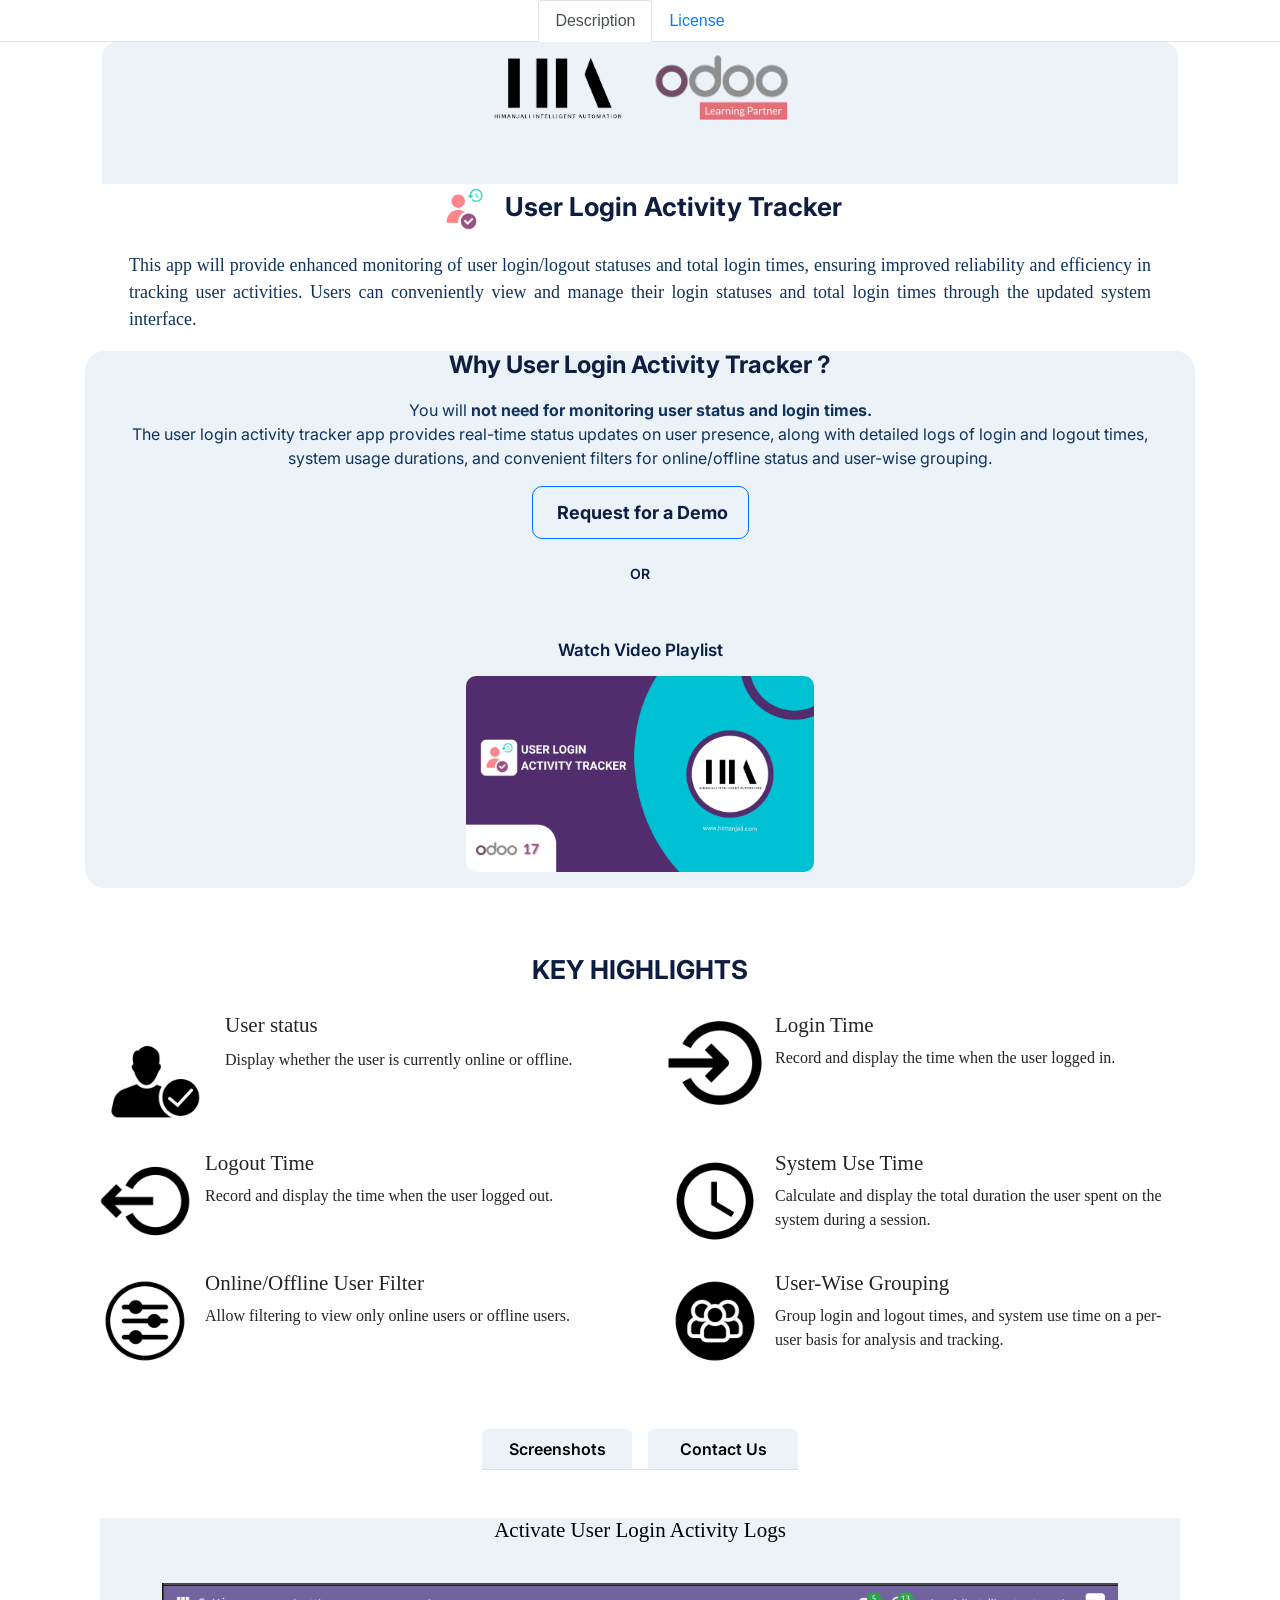
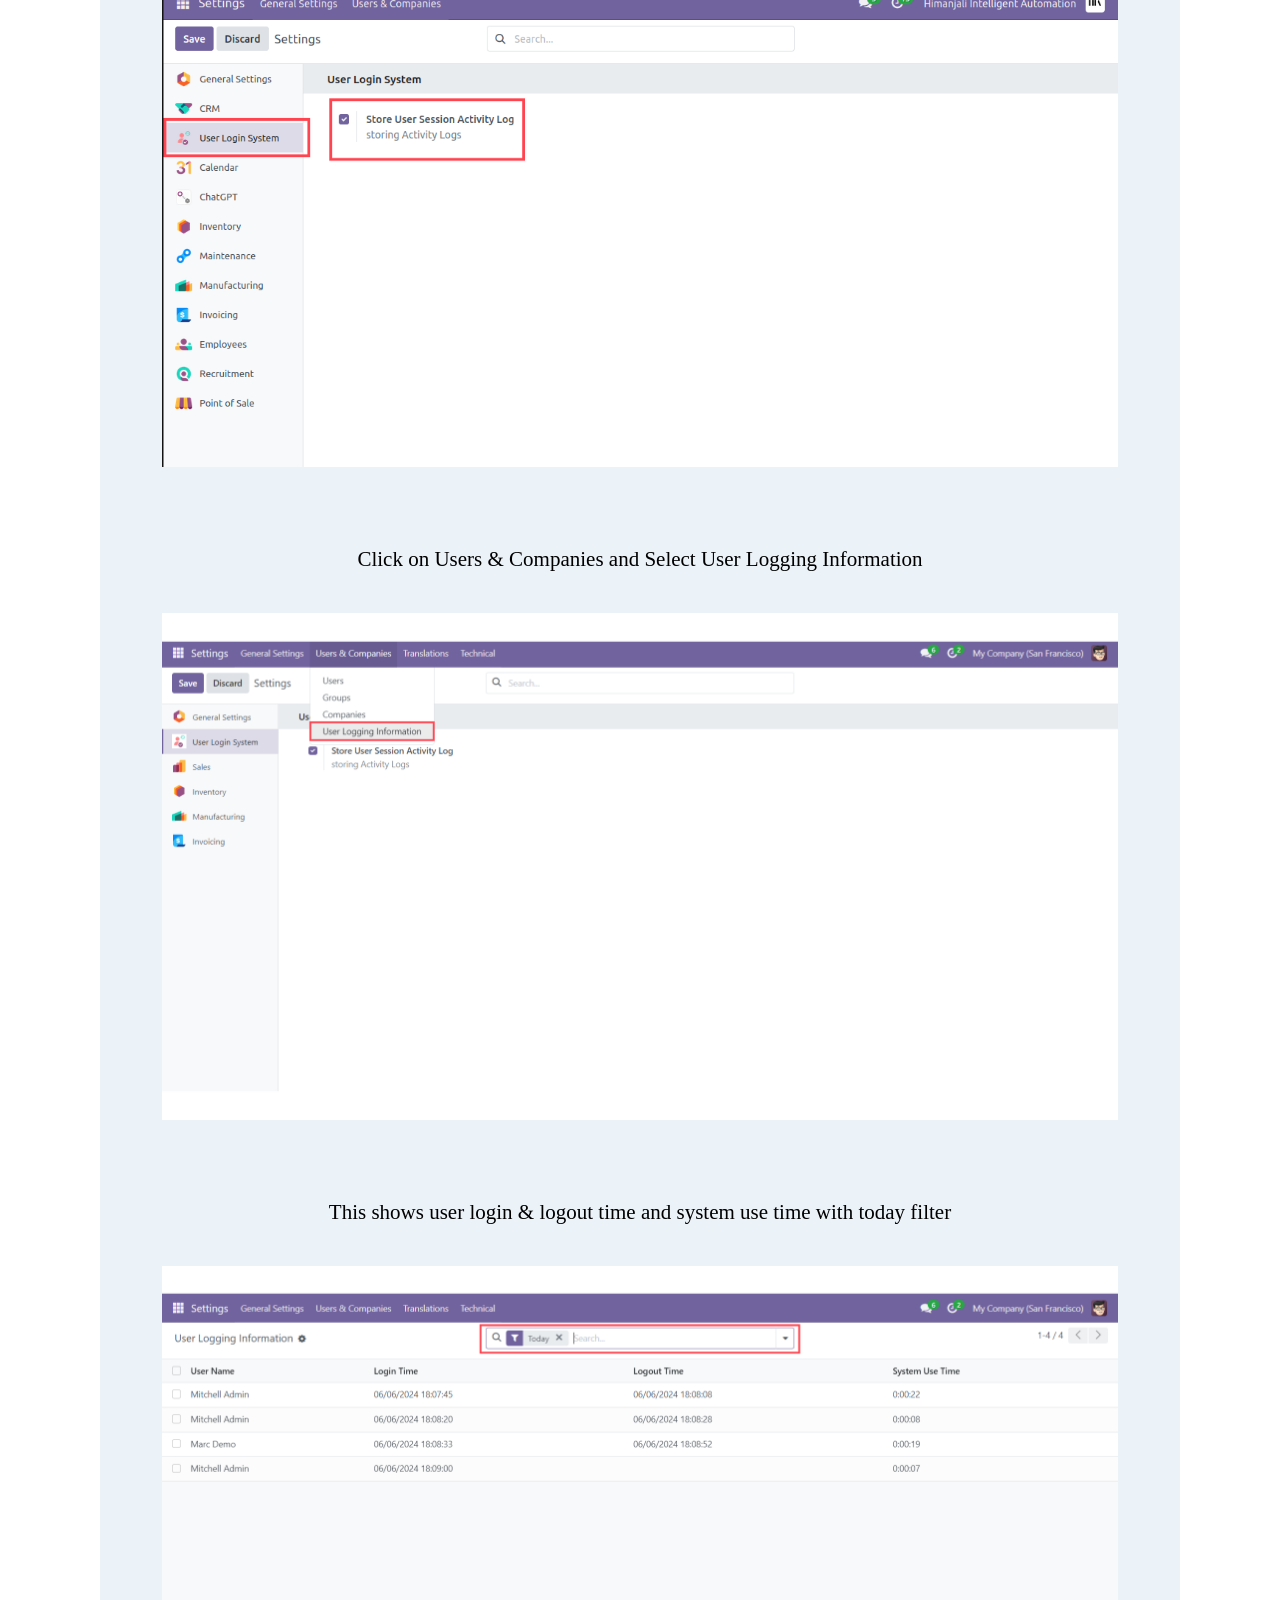
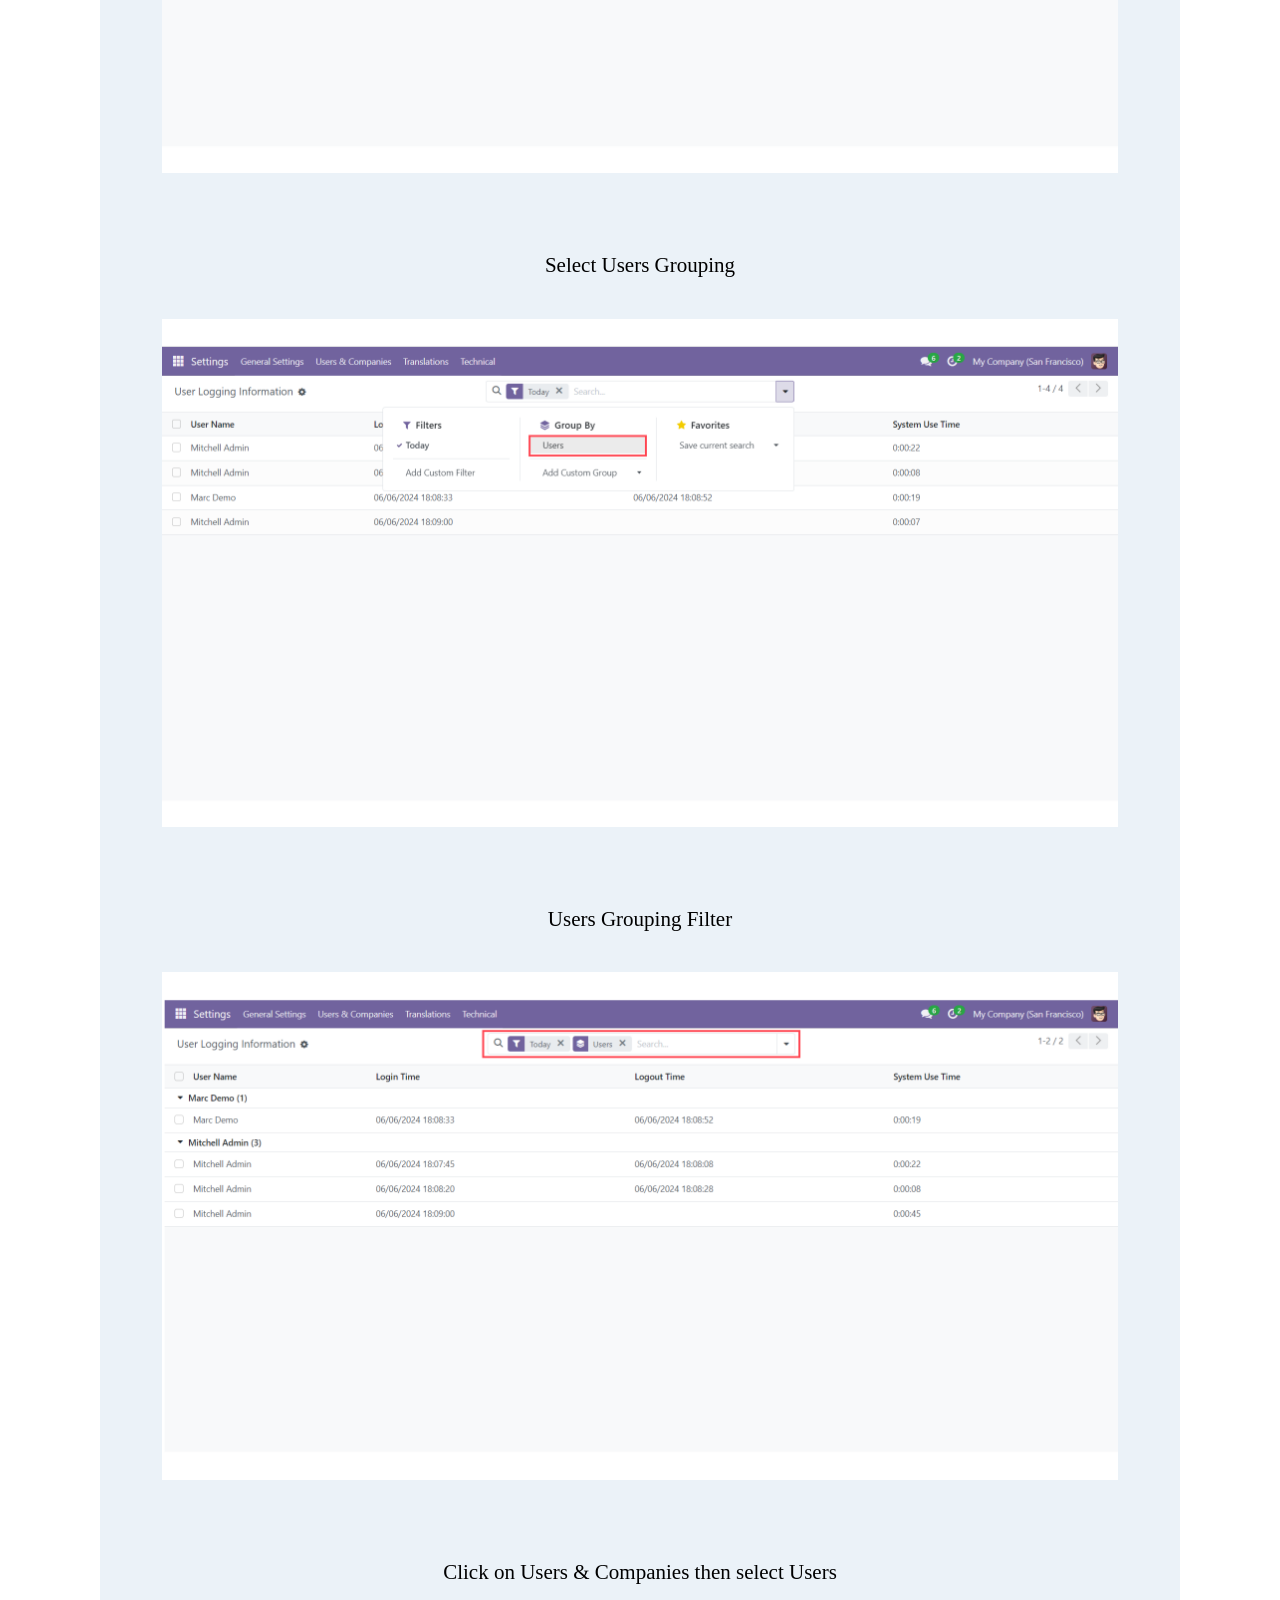
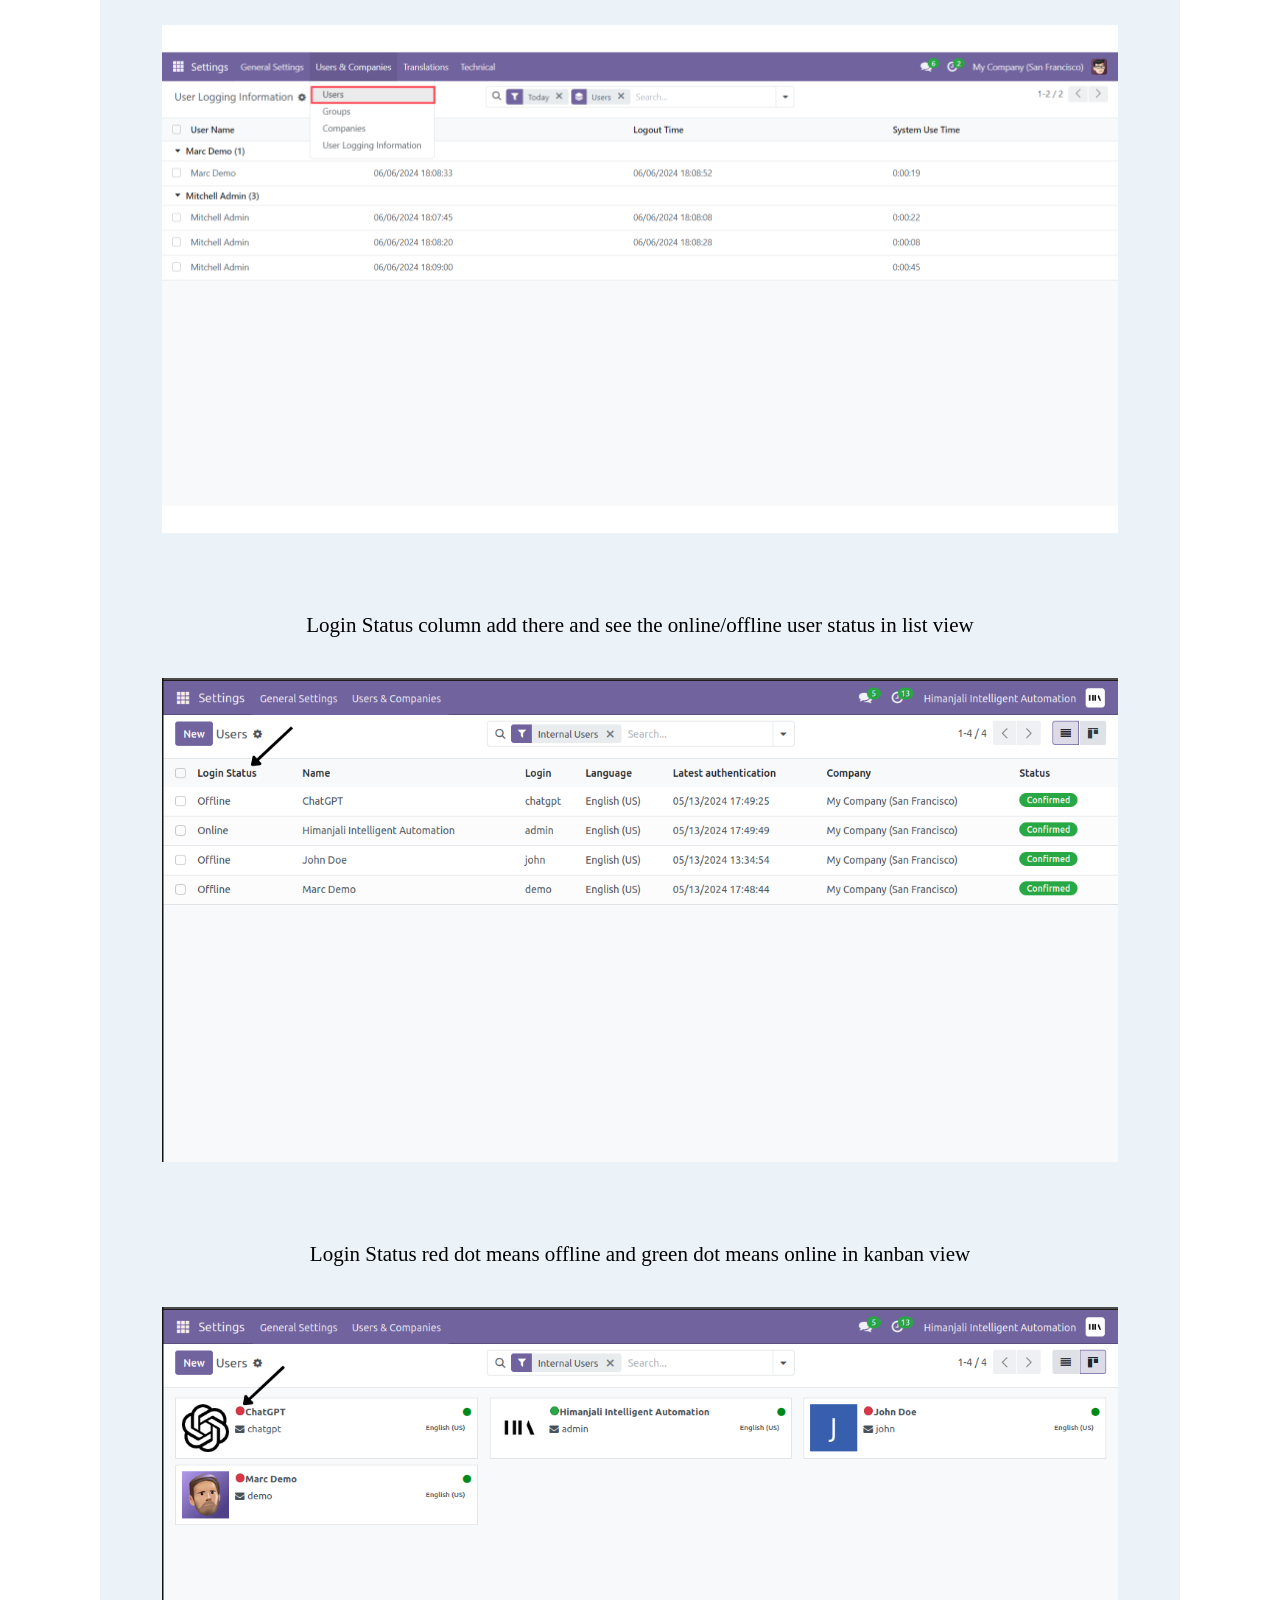
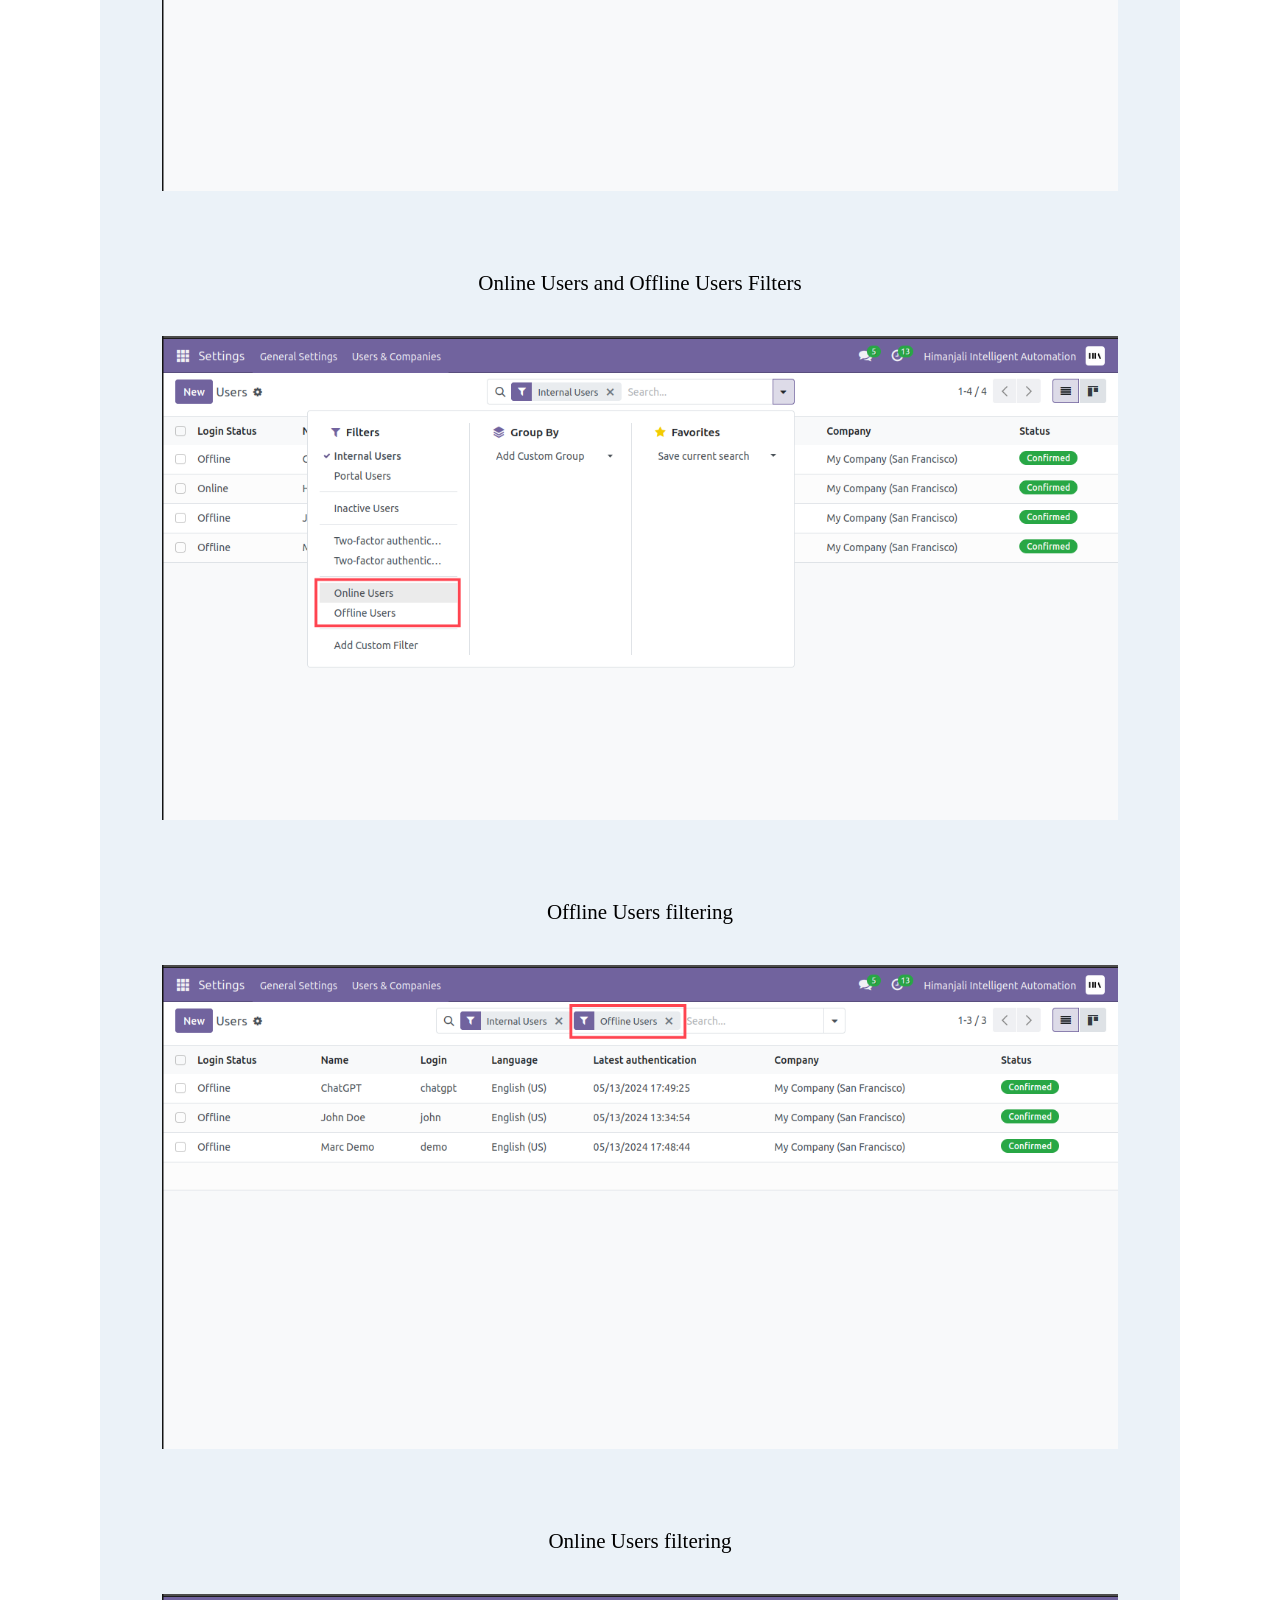
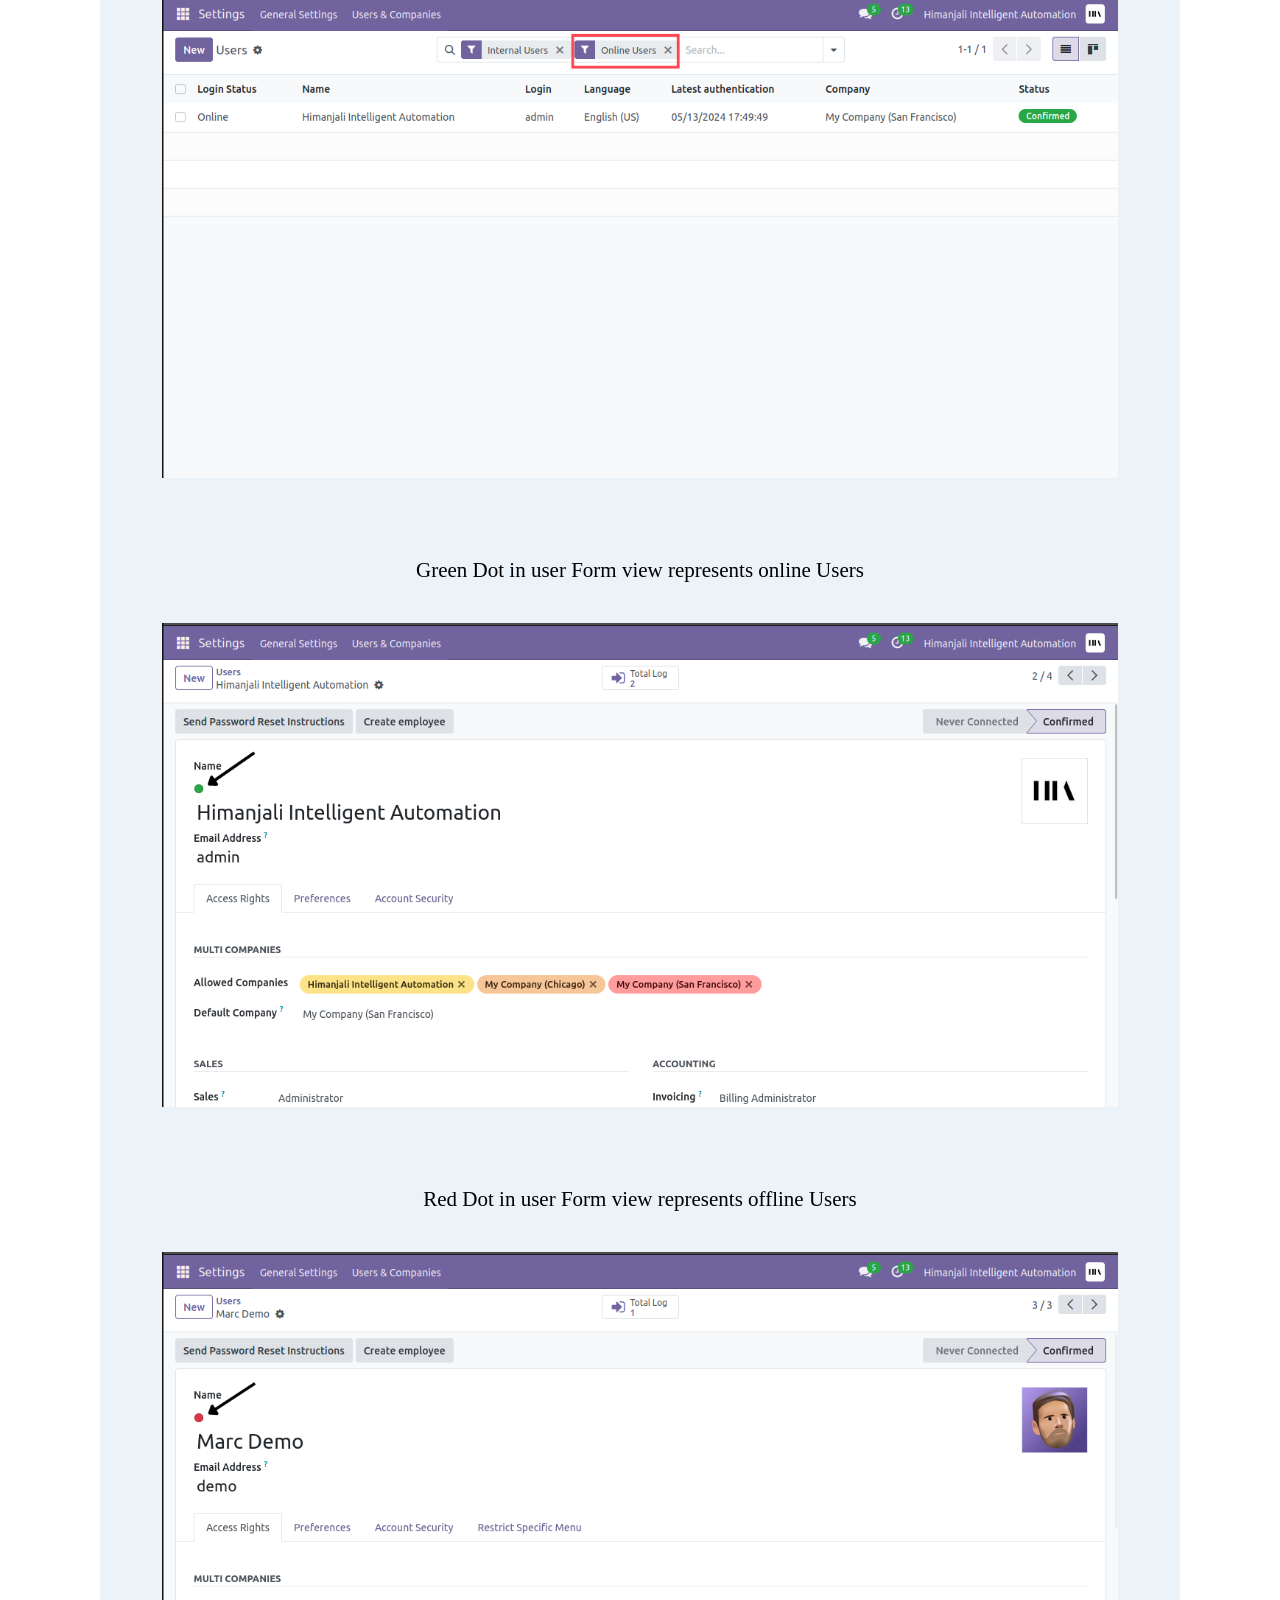
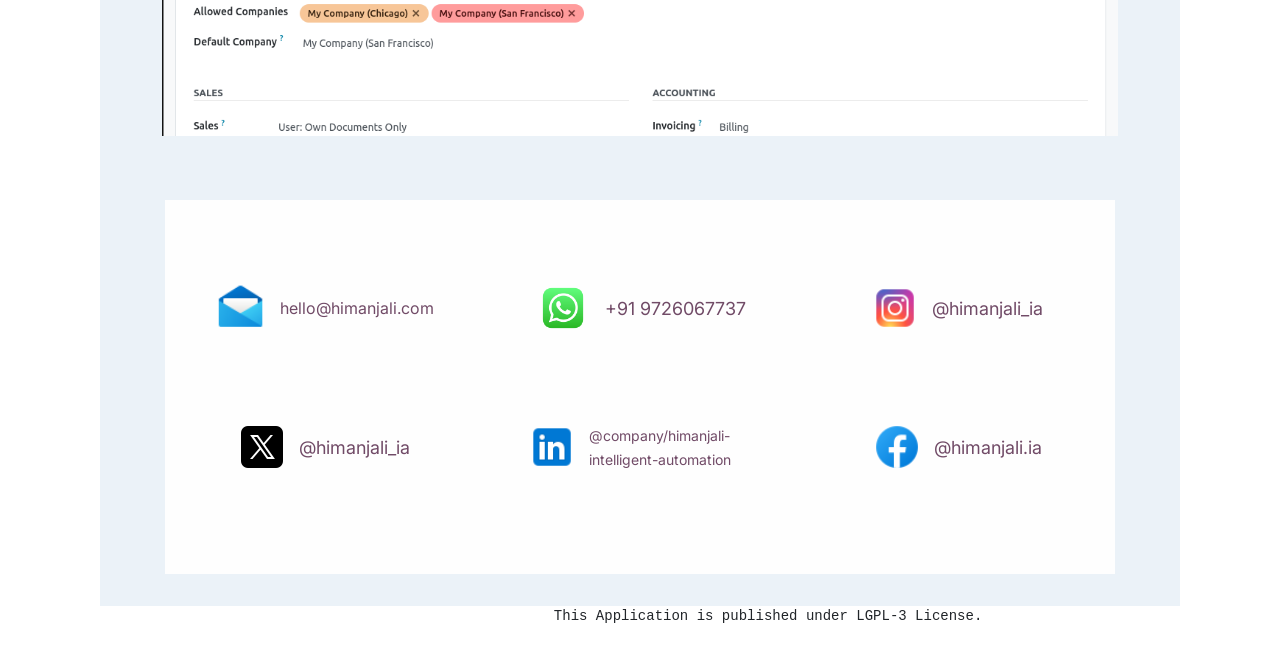
<file: custom-addons/hia_user_login_status/static/description/index.html>
<!DOCTYPE html>
<html lang="en">

<head>
    <meta charset="UTF-8">
    <meta name="viewport" content="width=device-width, initial-scale=1.0">
    <title>Odoo 17 User login Status</title>
    <link rel="stylesheet" href="https://cdn.jsdelivr.net/npm/bootstrap@4.0.0/dist/css/bootstrap.min.css"
        integrity="sha384-Gn5384xqQ1aoWXA+058RXPxPg6fy4IWvTNh0E263XmFcJlSAwiGgFAW/dAiS6JXm" crossorigin="anonymous">
    <link rel="stylesheet" href="https://cdnjs.cloudflare.com/ajax/libs/font-awesome/6.2.1/css/all.min.css">
    <link rel="preconnect" href="https://fonts.googleapis.com">
    <link rel="preconnect" href="https://fonts.gcom" crossorigin>
    <link href="https://fonts.googleapis.com/css2?family=Inter:wght@400;500;600;700;800&display=swap" rel="stylesheet">
    <script type="text/javascript" src="//ajax.googleapis.com/ajax/libs/jquery/1.7.1/jquery.min.js"></script>
    
</head>

<body>
    
    <div id="module-description">
        <div id="loempia_tabs">
            <ul role="tablist" class="nav nav-tabs justify-content-center" data-tabs="tabs">
                <li class="nav-item"><a href="#desc" class="nav-link active" data-bs-toggle="tab">Description</a></li>
                <li class="nav-item"><a href="#license" class="nav-link" data-bs-toggle="tab">License</a></li>
            </ul>
            <div id="loempia_tabs_content" class="tab-content">
                <div class="tab-pane active" id="desc">
                    <div class="container" style="font-family: 'Inter', sans-serif !important;background-color: #fff !important;">
                        <div class="oe_styling_v8">
                            <section class="oe_container pt16 mt16" style="margin-left:calc(-42vw + 50%); width:84vw">
                                <div class="row o_equal_col_sm"
                                    style="max-width:1540px; margin:0 auto; background-color:#ebf2f8; padding-bottom:92px; border-radius:15px">
                                    <div class="" style="display:block; margin:0 auto; max-width:330px; width:80%"><span
                                            style="width:100%; display:inline-block"> <img class="img img-responsive mt24 mb8"
                                                src="assets/odoo_partner.svg"
                                                style="display:block; margin:0 auto"></span>
                                    </div>
                                </div>
                            </section>
                            <section class="oe_container bg-transparent fixed-top position-relative" style="margin:-4rem 0 0">
                                <div class="o_equal_col_sm">
                                    <div class="shadow bg-white pb32 pt32 px-2" style="border-radius:15px">
                                        <h3 class="oe_slogan"
                                            style="color:#0f1e40; font-weight:700; text-align:center;  opacity:1; font-size:26px; margin-bottom:18px; margin-top:18px">
                                            <img src="icon.png" style="vertical-align: middle; margin-right: 10px; width: 50px; height: 50px;">
                                            User Login Activity Tracker
                                        </h3>
                                        <p class="mb16 text-center text-black-dark px-3"
                                            style="margin-left: 20px; margin-right: 20px; font-family: Roboto; font-weight: normal; color: #11335b; font-size: 18px; text-align: justify !important;;">
                                            This app will provide enhanced monitoring of user login/logout statuses and total login times, ensuring improved reliability and efficiency in tracking user activities. Users can conveniently view and manage their login statuses and total login times through the updated system interface.
                                        </p>
                                    </div>
                                </div>
                            </section>
                            <section class="oe_container pb-5">
                                <div class="mt64 mb64">
                                    <div class="o_equal_col_sm" style="background-color: #ebf2f8; border-radius: 20px; width: 100%;">
                                        <div class="pb32 pt32 px-2" style="border-radius: 15px;">
                                            <h3 class="oe_slogan" style="color:#0f1e40; font-weight:700; text-align:center; text-transform:camelcase; opacity:1; font-size:24px; margin-bottom:18px; margin-top:18px">
                                                    Why User Login Activity Tracker ?
                                                </h3>
                                            <p class="mb16 text-center text-white-dark px-3" style=" font-weight:normal; color:#11335b; font-size:16px">You will <b>not need for monitoring user status and login times.</b>
                                                <br> The user login activity tracker app provides real-time status updates on user presence, along with detailed logs of login and logout times, system usage durations, and convenient filters for online/offline status and user-wise grouping.</b>
                                            </p>
                                            <div class="text-center ">
                                                <a href="mailto:hello@himanjali.com?subject=%20Free%20Demo%20of%20Typeform%20Odoo%20Connector" target="_blank"
                                                    style="color:#091E42; display:inline-block; padding:12px 20px; border:1px solid #0074ff; border-radius:10px; margin-right: 10px;"
                                                    class="mx-1 mb-2 deep-1 deep_hover">
                                                    <span class="fa fa-envelope-o me-2" style="color:#0074ff; font-size:20px; vertical-align:middle"></span>
                                                    <span style="color:#0f1e40; font-size: 18px; vertical-align:middle; font-weight: bold;">Request for a Demo</span>
                                                </a>
                                                <p class="text-center my-3   text-uppercase" style="color:#091E42; font-size:14px;  font-weight:600">or</p>
                                                
                                            </div>
                                            <div class="pb32 pt-3" style="display:block; margin:0 auto; text-align:center">
                                                <div class="d-inline-block mx-3 my-3" style="max-width:348px">
                                                    <h3 style="color:#091E42; font-weight:600; text-align:center; font-size:17px; opacity:1; margin:8px 0 16px;" class="oe_slogan">Watch Video Playlist </h3>
                                                    <a href="https://youtu.be/11Fl_PlmZu8">
                                                        <img src="assets/youtube_banner.png" style="border-radius:10px" class="img img-fluid shadow">
                                                    </a>
                                                </div>
                                            </div>
                                        </div>
                                    </div>  
                                </div>
                            </section>         
                            <!--HIGHLIGHTS--->
                            <section class="oe_container pb-5">
                                <div class="mt64 mb64">
                                    <h3 class="oe_slogan"
                                        style="color:#0f1e40; font-weight:700; text-align:center; text-transform:uppercase; opacity:1; font-size:26px; margin-bottom:18px; margin-top:18px">
                                        Key Highlights
                                    </h3>
                                    <div class="row">
                                        <div class="col-md-6 col-sm-12 mt32">
                                            <div class="container shadow" style="border-radius: 10px; padding: 10px; padding-left: 20px;">
                                                <!-- Added padding-left: 20px; -->
                                                <div style="display: flex;">
                                                    <div style="flex: 0 0 auto; padding-right: 20px;">
                                                        <img class="img img-responsive" src="assets/user_status.png"
                                                            style="max-width: 100px; margin-top: 18px;">
                                                    </div>
                                                    <div style="flex: 1 1 auto;">
                                                        <h3 class="mt16 mb0" style="font-family: Roboto; font-weight: 500; font-size: 21px;">User
                                                        status</h3>
                                                        <p class="mt16" style="font-family: Roboto; font-size: 16px; margin-top: 10px;">
                                                            Display whether the user is currently online or offline.
                                                        </p>
                                                    </div>
                                                </div>
                                            </div>
                                        </div>
                                        <div class="col-md-6 col-sm-12 mt32">
                                            <div class="container shadow" style="border-radius: 10px; padding: 10px;">
                                                <div style="display: flex;">
                                                    <div style="flex: 0 0 auto; padding-right: 10px;">
                                                        <img class="img img-responsive"
                                                            src="assets/login.png"
                                                            style="max-width: 100px;">
                                                    </div>
                                                    <div style="flex: 1 1 auto;">
                                                        <h3 class="mt16 mb0" style="font-family: Roboto; font-weight: 500; font-size: 21px;">Login Time</h3>
                                                        <p class="mt8" style="font-family: Roboto; font-size: 16px;">
                                                            Record and display the time when the user logged in.
                                                        </p>
                                                    </div>
                                                </div>
                                            </div>
                                        </div>
                                        <div class="col-md-6 col-sm-12 mt32">
                                            <div class="container shadow" style="border-radius: 10px; padding: 10px;">
                                                <div style="display: flex;">
                                                    <div style="flex: 0 0 auto; padding-right: 10px;">
                                                        <img class="img img-responsive"
                                                            src="assets/logout.png"
                                                            style="max-width: 100px;">
                                                    </div>
                                                    <div style="flex: 1 1 auto;">
                                                        <h3 class="mt16 mb0" style="font-family: Roboto; font-weight: 500; font-size: 21px;">Logout Time</h3>
                                                        <p class="mt8" style="font-family: Roboto; font-size: 16px;">
                                                            Record and display the time when the user logged out.
                                                        </p>
                                                    </div>
                                                </div>
                                            </div>
                                        </div>
                                        <div class="col-md-6 col-sm-12 mt32">
                                            <div class="container shadow" style="border-radius: 10px; padding: 10px;">
                                                <div style="display: flex;">
                                                    <div style="flex: 0 0 auto; padding-right: 10px;">
                                                        <img class="img img-responsive"
                                                            src="assets/system_time.png"
                                                            style="max-width: 100px;">
                                                    </div>
                                                    <div style="flex: 1 1 auto;">
                                                        <h3 class="mt16 mb0" style="font-family: Roboto; font-weight: 500; font-size: 21px;">System Use Time</h3>
                                                        <p class="mt8" style="font-family: Roboto; font-size: 16px;">
                                                            Calculate and display the total duration the user spent on the system during a session.
                                                        </p>
                                                    </div>
                                                </div>
                                            </div>
                                        </div>
                                        <div class="col-md-6 col-sm-12 mt32">
                                            <div class="container shadow" style="border-radius: 10px; padding: 10px;">
                                                <div style="display: flex;">
                                                    <div style="flex: 0 0 auto; padding-right: 10px;">
                                                        <img class="img img-responsive"
                                                            src="assets/filter.png"
                                                            style="max-width: 100px;">
                                                    </div>
                                                    <div style="flex: 1 1 auto;">
                                                        <h3 class="mt16 mb0" style="font-family: Roboto; font-weight: 500; font-size: 21px;">Online/Offline User Filter</h3>
                                                        <p class="mt8" style="font-family: Roboto; font-size: 16px;">
                                                            Allow filtering to view only online users or offline users.
                                                        </p>
                                                    </div>
                                                </div>
                                            </div>
                                        </div>
                                        <div class="col-md-6 col-sm-12 mt32">
                                            <div class="container shadow" style="border-radius: 10px; padding: 10px;">
                                                <div style="display: flex;">
                                                    <div style="flex: 0 0 auto; padding-right: 10px;">
                                                        <img class="img img-responsive"
                                                            src="assets/groupby.png"
                                                            style="max-width: 100px;">
                                                    </div>
                                                    <div style="flex: 1 1 auto;">
                                                        <h3 class="mt16 mb0" style="font-family: Roboto; font-weight: 500; font-size: 21px;">User-Wise Grouping</h3>
                                                        <p class="mt8" style="font-family: Roboto; font-size: 16px;">
                                                            Group login and logout times, and system use time on a per-user basis for analysis and tracking.
                                                        </p>
                                                    </div>
                                                </div>
                                            </div>
                                        </div>
                                    </div>
                                </div>
                            </section>
                            <section>
                                <div class="container rounded-top">
                                    <ul class="nav nav-tabs d-flex justify-content-center" style="width: fit-content; margin: 0 auto; gap: 1rem;">
                                        <li class="col text-center py-2 text-nowrap"
                                            style="flex: 1; font-size: 16px; color: #fff; background-color: #ebf2f8; border-radius: 6px 6px 0px 0px; width: 150px;">
                                            <a class="active show" data-toggle="tab" href="#tab1"
                                                style="color: #000000; font-weight: 600; text-decoration: none;">Screenshots</a>
                                        </li>
                                        <li class="col text-center py-2 text-nowrap"
                                            style="flex: 1; font-size: 16px; color: #fff; background-color: #ebf2f8; border-radius: 6px 6px 0px 0px; width: 150px;">
                                            <a class="active show" data-toggle="tab" href="#tab2"
                                                 style="color: #000000; font-weight: 600; text-decoration: none;">Contact Us</a>
                                        </li>
                                    </ul>
                                    <div class="tab-content" style="background-color: #ebf2f8;">
                                        <div id="tab1" class="tab-pane in active show">
                                            <section class="oe_container mt48">
                                                <div class="mt-5 col-lg-12 d-flex flex-column align-items-center">
                                                    <h3 class="mt16 mb0" style="font-family: Roboto; font-size: 21px; color:#000000">
                                                        Activate User Login Activity Logs
                                                    </h3>
                                                    <div style="margin:2rem;">
                                                        <img src="assets/screenshots/1.png"
                                                            class="col-lg-12 d-flex flex-column align-items-center">
                                                    </div>
                                                </div>
                                                <div class="mt-5 col-lg-12 d-flex flex-column align-items-center">
                                                    <h3 class="mt16 mb0" style="font-family: Roboto; font-size: 21px; color:#000000">
                                                        Click on Users & Companies and Select User Logging Information
                                                    </h3>
                                                    <div style="margin:2rem;">
                                                        <img src="assets/screenshots/2.png"
                                                            class="col-lg-12 d-flex flex-column align-items-center">
                                                    </div>
                                                </div>
                                                <div class="mt-5 col-lg-12 d-flex flex-column align-items-center">
                                                    <h3 class="mt16 mb0" style="font-family: Roboto; font-size: 21px; color:#000000">
                                                        This shows user login & logout time and system use time with  today filter
                                                    </h3>
                                                    <div style="margin:2rem;">
                                                        <img src="assets/screenshots/3.png"
                                                            class="col-lg-12 d-flex flex-column align-items-center">
                                                    </div>
                                                </div>
                                                <div class="mt-5 col-lg-12 d-flex flex-column align-items-center">
                                                    <h3 class="mt16 mb0" style="font-family: Roboto; font-size: 21px; color:#000000">
                                                        Select Users Grouping
                                                    </h3>
                                                    <div style="margin:2rem;">
                                                        <img src="assets/screenshots/4.png"
                                                            class="col-lg-12 d-flex flex-column align-items-center">
                                                    </div>
                                                </div>
                                                <div class="mt-5 col-lg-12 d-flex flex-column align-items-center">
                                                    <h3 class="mt16 mb0" style="font-family: Roboto; font-size: 21px; color:#000000">
                                                        Users Grouping Filter
                                                    </h3>
                                                    <div style="margin:2rem;">
                                                        <img src="assets/screenshots/5.png"
                                                            class="col-lg-12 d-flex flex-column align-items-center">
                                                    </div>
                                                </div>
                                                <div class="mt-5 col-lg-12 d-flex flex-column align-items-center">
                                                    <h3 class="mt16 mb0" style="font-family: Roboto; font-size: 21px; color:#000000">
                                                        Click on Users & Companies then select Users
                                                    </h3>
                                                    <div style="margin:2rem;">
                                                        <img src="assets/screenshots/6.png"
                                                            class="col-lg-12 d-flex flex-column align-items-center">
                                                    </div>
                                                </div>
                                                <div class="mt-5 col-lg-12 d-flex flex-column align-items-center">
                                                    <h3 class="mt16 mb0" style="font-family: Roboto; font-size: 21px; color:#000000">
                                                        Login Status column add there and see the online/offline user status in list view
                                                    </h3>
                                                    <div style="margin:2rem;">
                                                        <img src="assets/screenshots/7.png"
                                                            class="col-lg-12 d-flex flex-column align-items-center">
                                                    </div>
                                                </div>
                                                <div class="mt-5 col-lg-12 d-flex flex-column align-items-center">
                                                    <h3 class="mt16 mb0" style="font-family: Roboto; font-size: 21px; color:#000000">
                                                        Login Status red dot means offline and green dot means online in kanban view
                                                    </h3>
                                                    <div style="margin:2rem;">
                                                        <img src="assets/screenshots/8.png"
                                                            class="col-lg-12 d-flex flex-column align-items-center">
                                                    </div>
                                                </div>
                                                <div class="mt-5 col-lg-12 d-flex flex-column align-items-center">
                                                    <h3 class="mt16 mb0" style="font-family: Roboto; font-size: 21px; color:#000000">
                                                        Online Users and Offline Users Filters
                                                    </h3>
                                                    <div style="margin:2rem;">
                                                        <img src="assets/screenshots/9.png"
                                                            class="col-lg-12 d-flex flex-column align-items-center">
                                                    </div>
                                                </div>
                                                <div class="mt-5 col-lg-12 d-flex flex-column align-items-center">
                                                    <h3 class="mt16 mb0" style="font-family: Roboto; font-size: 21px; color:#000000">
                                                        Offline Users filtering
                                                    </h3>
                                                    <div style="margin:2rem;">
                                                        <img src="assets/screenshots/10.png"
                                                            class="col-lg-12 d-flex flex-column align-items-center">
                                                    </div>
                                                </div>
                                                <div class="mt-5 col-lg-12 d-flex flex-column align-items-center">
                                                    <h3 class="mt16 mb0" style="font-family: Roboto; font-size: 21px; color:#000000">
                                                        Online Users filtering
                                                    </h3>
                                                    <div style="margin:2rem;">
                                                        <img src="assets/screenshots/11.png"
                                                            class="col-lg-12 d-flex flex-column align-items-center">
                                                    </div>
                                                </div>
                                                <div class="mt-5 col-lg-12 d-flex flex-column align-items-center">
                                                    <h3 class="mt16 mb0" style="font-family: Roboto; font-size: 21px; color:#000000">
                                                        Green Dot in user Form view represents online Users
                                                    </h3>
                                                    <div style="margin:2rem;">
                                                        <img src="assets/screenshots/12.png"
                                                            class="col-lg-12 d-flex flex-column align-items-center">
                                                    </div>
                                                </div>
                                                <div class="mt-5 col-lg-12 d-flex flex-column align-items-center">
                                                    <h3 class="mt16 mb0" style="font-family: Roboto; font-size: 21px; color:#000000">
                                                        Red Dot in user Form view represents offline Users
                                                    </h3>
                                                    <div style="margin:2rem;">
                                                        <img src="assets/screenshots/13.png"
                                                            class="col-lg-12 d-flex flex-column align-items-center">
                                                    </div>
                                                </div>
                                            </section>
                                        </div>
                                        <div id="tab2" class="tab-pane in active show">
                                            <div class="col-mg-12" style="padding: 2rem 5rem; margin: 0;">
                                                <div class="row" style="background-color: #fefefe;">
                                                    <div class="container my-5">
                                                        <div class="row" style="background-color: #fefefe;">
                                                            <div class="col-md-4 pb-4 d-flex align-items-center justify-content-center border-end"
                                                                style="border-color: #D9D9D9;">
                                                                <div style="padding: 30px;">
                                                                    <div class="d-flex align-items-center">
                                                                        <a href="mailto:hello@himanjali.com" style="text-decoration: none;">
                                                                            <img src="assets/mail.png" alt="" width="55px"
                                                                                style="margin-right: 12px;">
                                                                        </a>
                                                                        <a href="mailto:hello@himanjali.com" style="text-decoration: none; color: #714B67;">
                                                                            <span style="font-size: 16px;padding-bottom: 1rem;">hello@himanjali.com</span>
                                                                        </a>
                                                                    </div>
                                                                </div>
                                                            </div>
                                                            <div class="col-md-4 pb-4 d-flex align-items-center justify-content-center border-end"
                                                                style="border-color: #D9D9D9;">
                                                                <div style="padding: 30px;">
                                                                    <div class="d-flex align-items-center">
                                                                        <a href="https://wa.me/919726067737" style="text-decoration: none;">
                                                                            <img src="assets/whatsapp.png" alt="" width="60px"
                                                                                style="margin-right: 12px;">
                                                                        </a>
                                                                        <a href="https://wa.me/919726067737" style="text-decoration: none; color: #714B67;">
                                                                            <span style="font-size: 18px;padding-bottom: 1rem;">+91 9726067737</span>
                                                                        </a>
                                                                    </div>
                                                                </div>
                                                            </div>
                                                            <div class="col-md-4 pb-4 d-flex align-items-center justify-content-center" style="border-color: #D9D9D9;">
                                                                <div style="padding: 30px;">
                                                                    <div class="d-flex align-items-center">
                                                                        <a href="https://www.instagram.com/himanjali_ia/" style="text-decoration: none;">
                                                                            <img src="assets/instagram.png" alt="" width="50px"
                                                                                style="margin-right: 12px;">
                                                                        </a>
                                                                        <a href="https://www.instagram.com/himanjali_ia/" style="text-decoration: none; color: #714B67;">
                                                                            <span style="font-size: 18px;padding-bottom: 1rem;">@himanjali_ia</span>
                                                                        </a>
                                                                    </div>
                                                                </div>
                                                            </div>
                                                        </div>
                                                        <div class="row" style="background-color: #fefefe;">
                                                            <!-- Second Row -->
                                                            <div class="col-md-4 pb-4 d-flex align-items-center justify-content-center border-end"
                                                                style="border-color: #D9D9D9;">
                                                                <div style="padding: 30px;">
                                                                    <div class="d-flex align-items-center">
                                                                        <a href="https://twitter.com/himanjali_ia" style="text-decoration: none;">
                                                                            <img src="assets/twitter.png" alt="" width="50px"
                                                                                style="margin-right: 12px;">
                                                                        </a>
                                                                        <a href="https://twitter.com/himanjali_ia" style="text-decoration: none; color: #714B67;">
                                                                            <span style="font-size: 18px;padding-bottom: 1rem;">@himanjali_ia</span>
                                                                        </a>
                                                                    </div>
                                                                </div>
                                                            </div>
                                                            <div class="col-md-4 pb-4 d-flex align-items-center justify-content-center border-end"
                                                                style="border-color: #D9D9D9;">
                                                                <div style="padding: 30px;">
                                                                    <div class="d-flex align-items-center">
                                                                        <a href="https://www.linkedin.com/company/himanjali-intelligent-automation/"
                                                                            style="text-decoration: none;">
                                                                            <img src="assets/linked_in.png" alt="" width="50px"
                                                                                style="margin-right: 12px;">
                                                                        </a>
                                                                        <a href="https://www.linkedin.com/company/himanjali-intelligent-automation/"
                                                                            style="text-decoration: none; color: #714B67;">
                                                                            <span style="font-size: 14px;padding-bottom: 1rem;">@company/himanjali-intelligent-automation</span>
                                                                        </a>
                                                                    </div>
                                                                </div>
                                                            </div>
                                                            <div class="col-md-4 pb-4 d-flex align-items-center justify-content-center" style="border-color: #D9D9D9;">
                                                                <div style="padding: 30px;">
                                                                    <div class="d-flex align-items-center">
                                                                        <a href="https://facebook.com/himanjali.ia" style="text-decoration: none;">
                                                                            <img src="assets/facebook.png" alt="" width="50px"
                                                                                style="margin-right: 12px;">
                                                                        </a>
                                                                        <a href="https://facebook.com/himanjali.ia" style="text-decoration: none; color: #714B67;">
                                                                            <span style="font-size: 18px;padding-bottom: 1rem;">@himanjali.ia</span>
                                                                        </a>
                                                                    </div>
                                                                </div>
                                                            </div>
                                                        </div>
                                                    </div>
                                                </div>
                                            </div>
                                        </div>
                                    </div>
                                </div>
                            </section>
                        </div>
                    </div>
                </div>
                <div class="tab-pane active" id="license">
                    <div class="container">
                        <div class="col-lg-8 offset-lg-2">
                            <pre class="mt8">
                                This Application is published under LGPL-3 License.
                            </pre>
                        </div>
                    </div>
                </div>
            </div>
        </div>
    </div>
    <!-- Optional JavaScript -->
    <!-- jQuery first, then Popper.js, then Bootstrap JS -->
    <script src="https://ajax.googleapis.com/ajax/libs/jquery/3.5.1/jquery.min.js"></script>
    <script src="https://maxcdn.bootstrapcdn.com/bootstrap/4.5.2/js/bootstrap.min.js"></script>
</body>
</html>
</file>
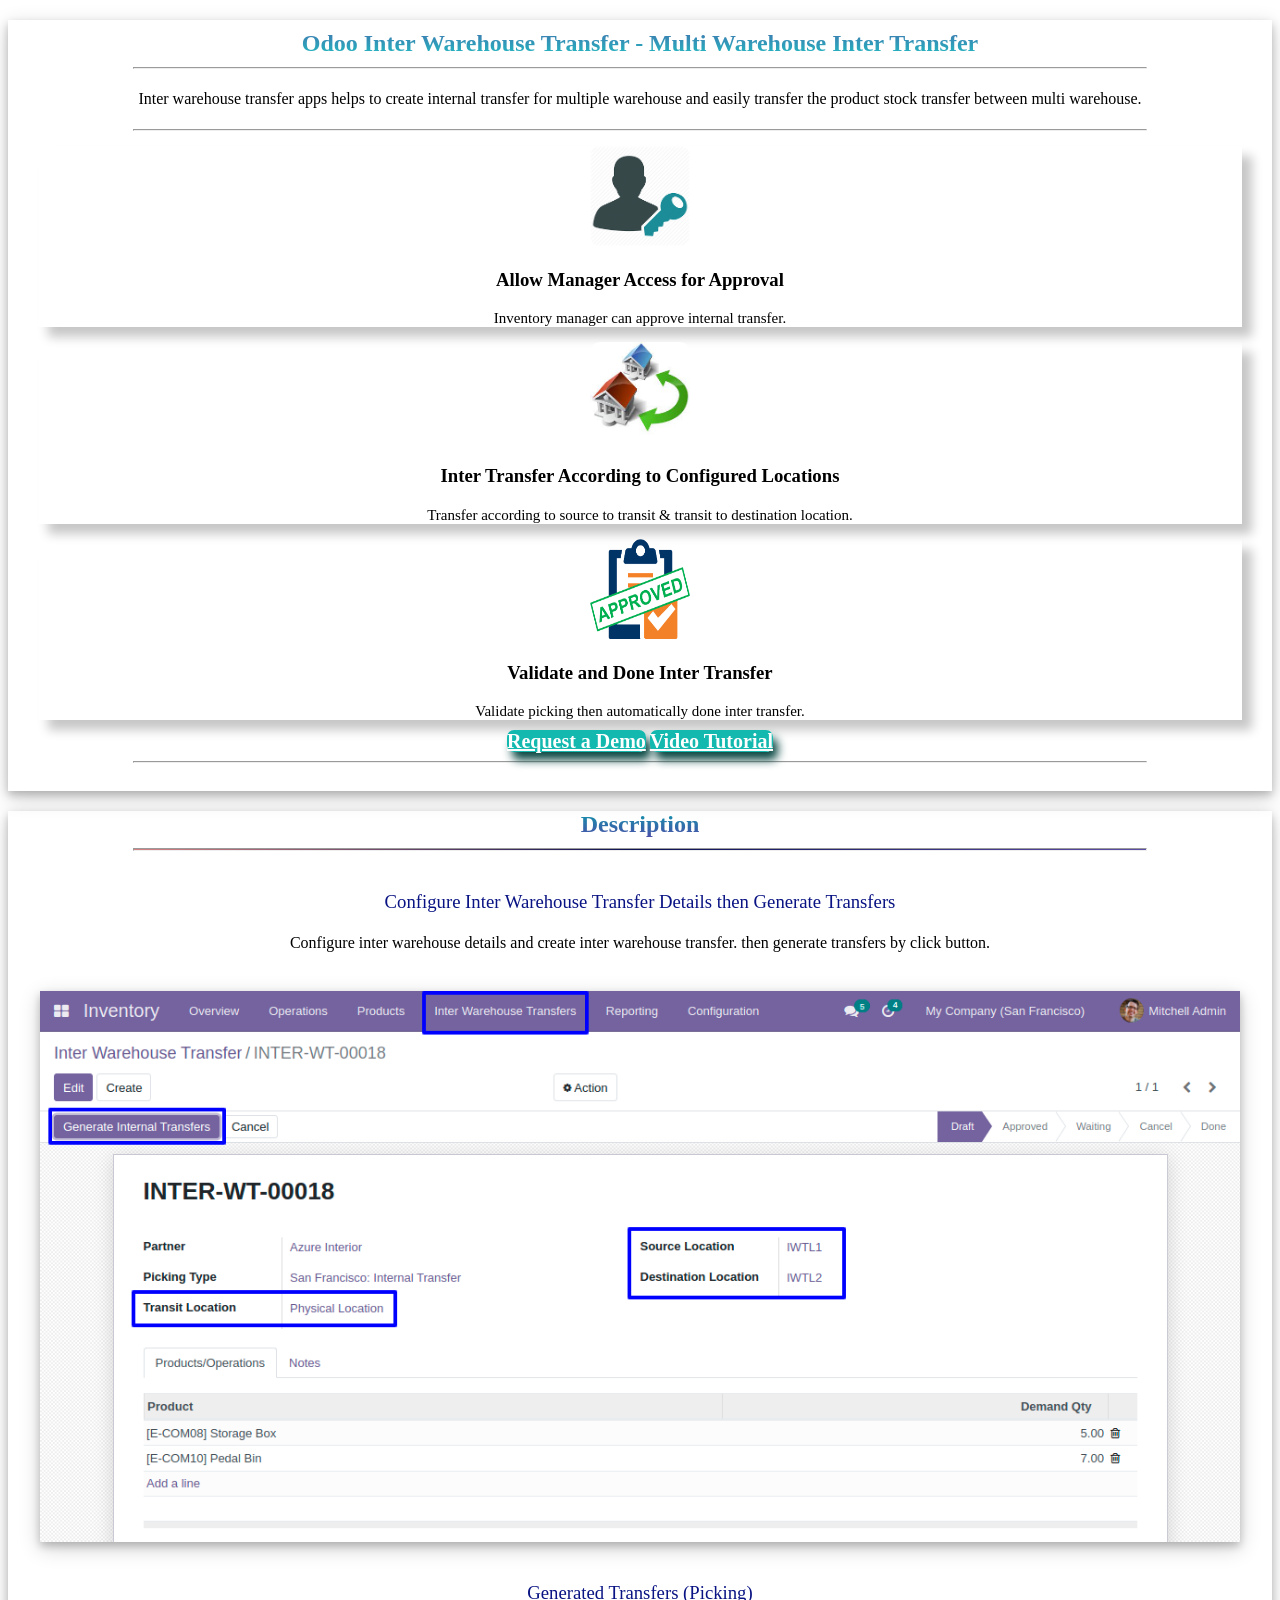
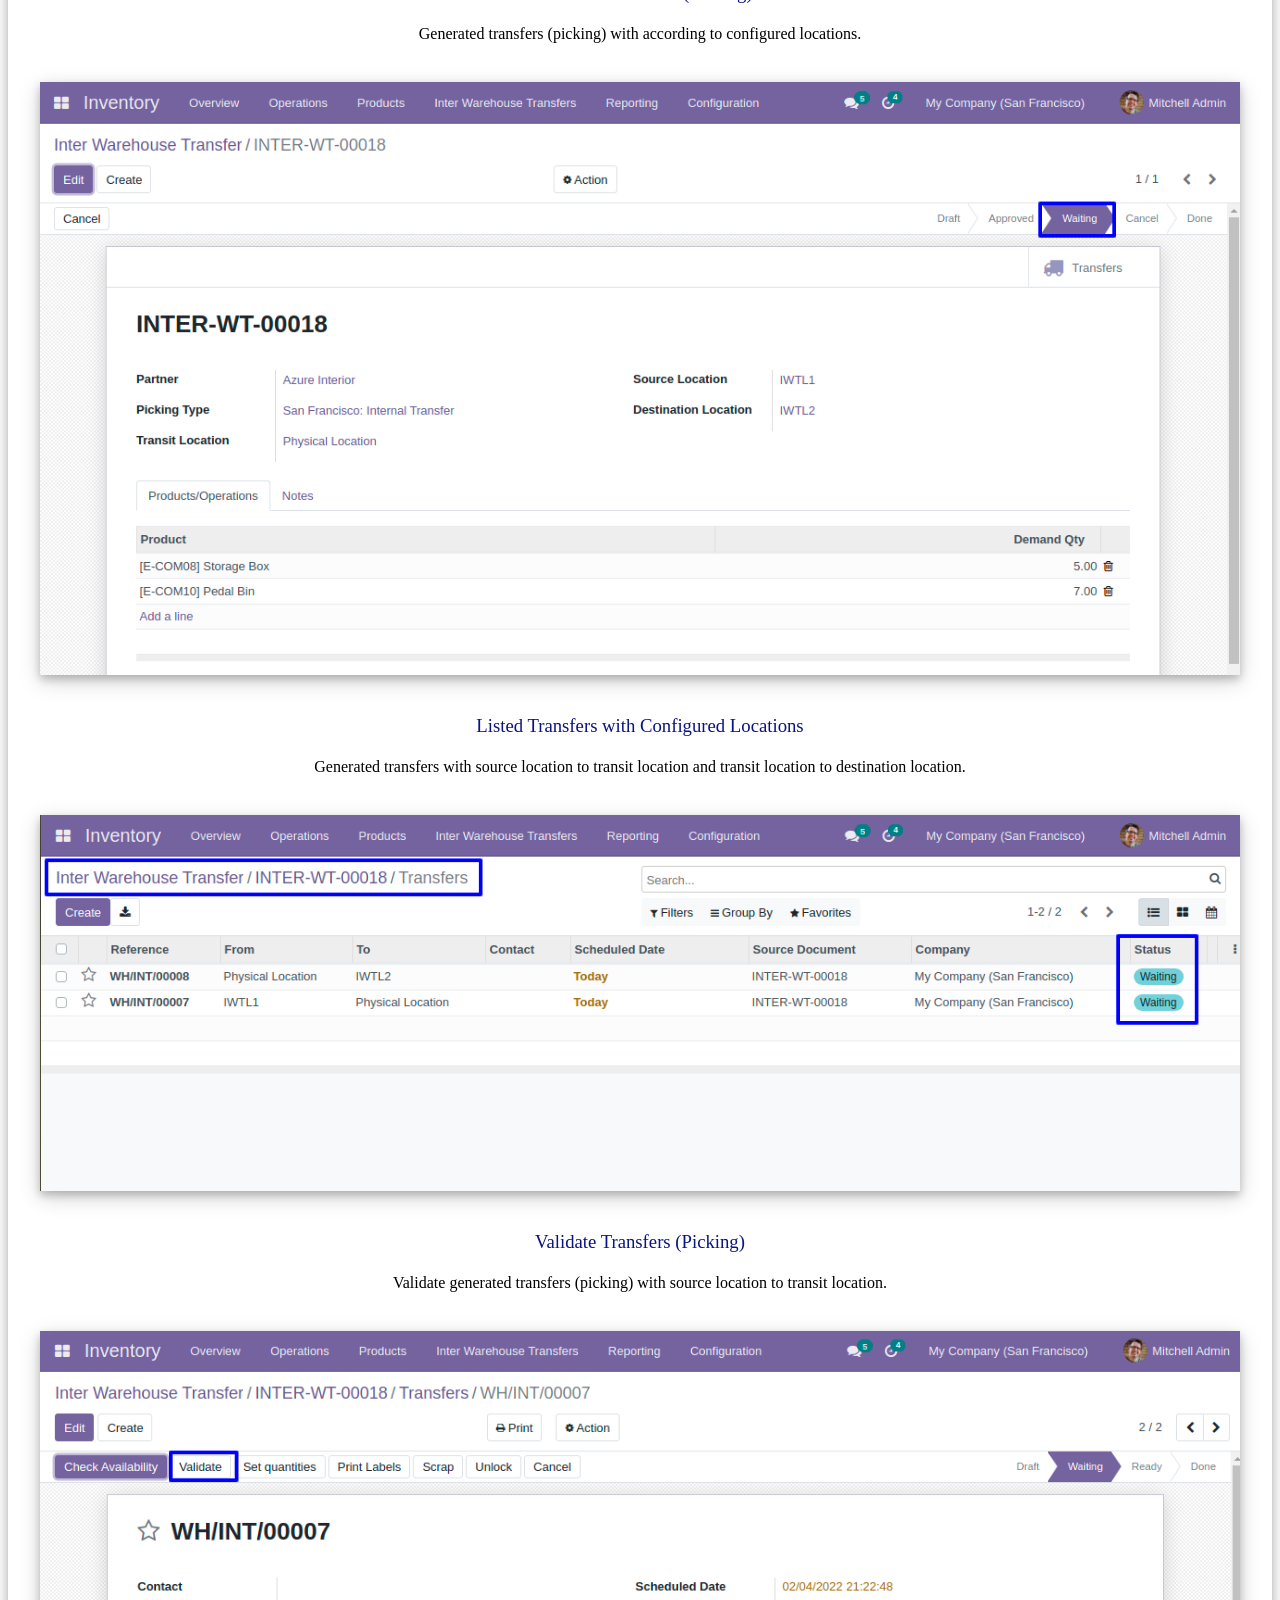
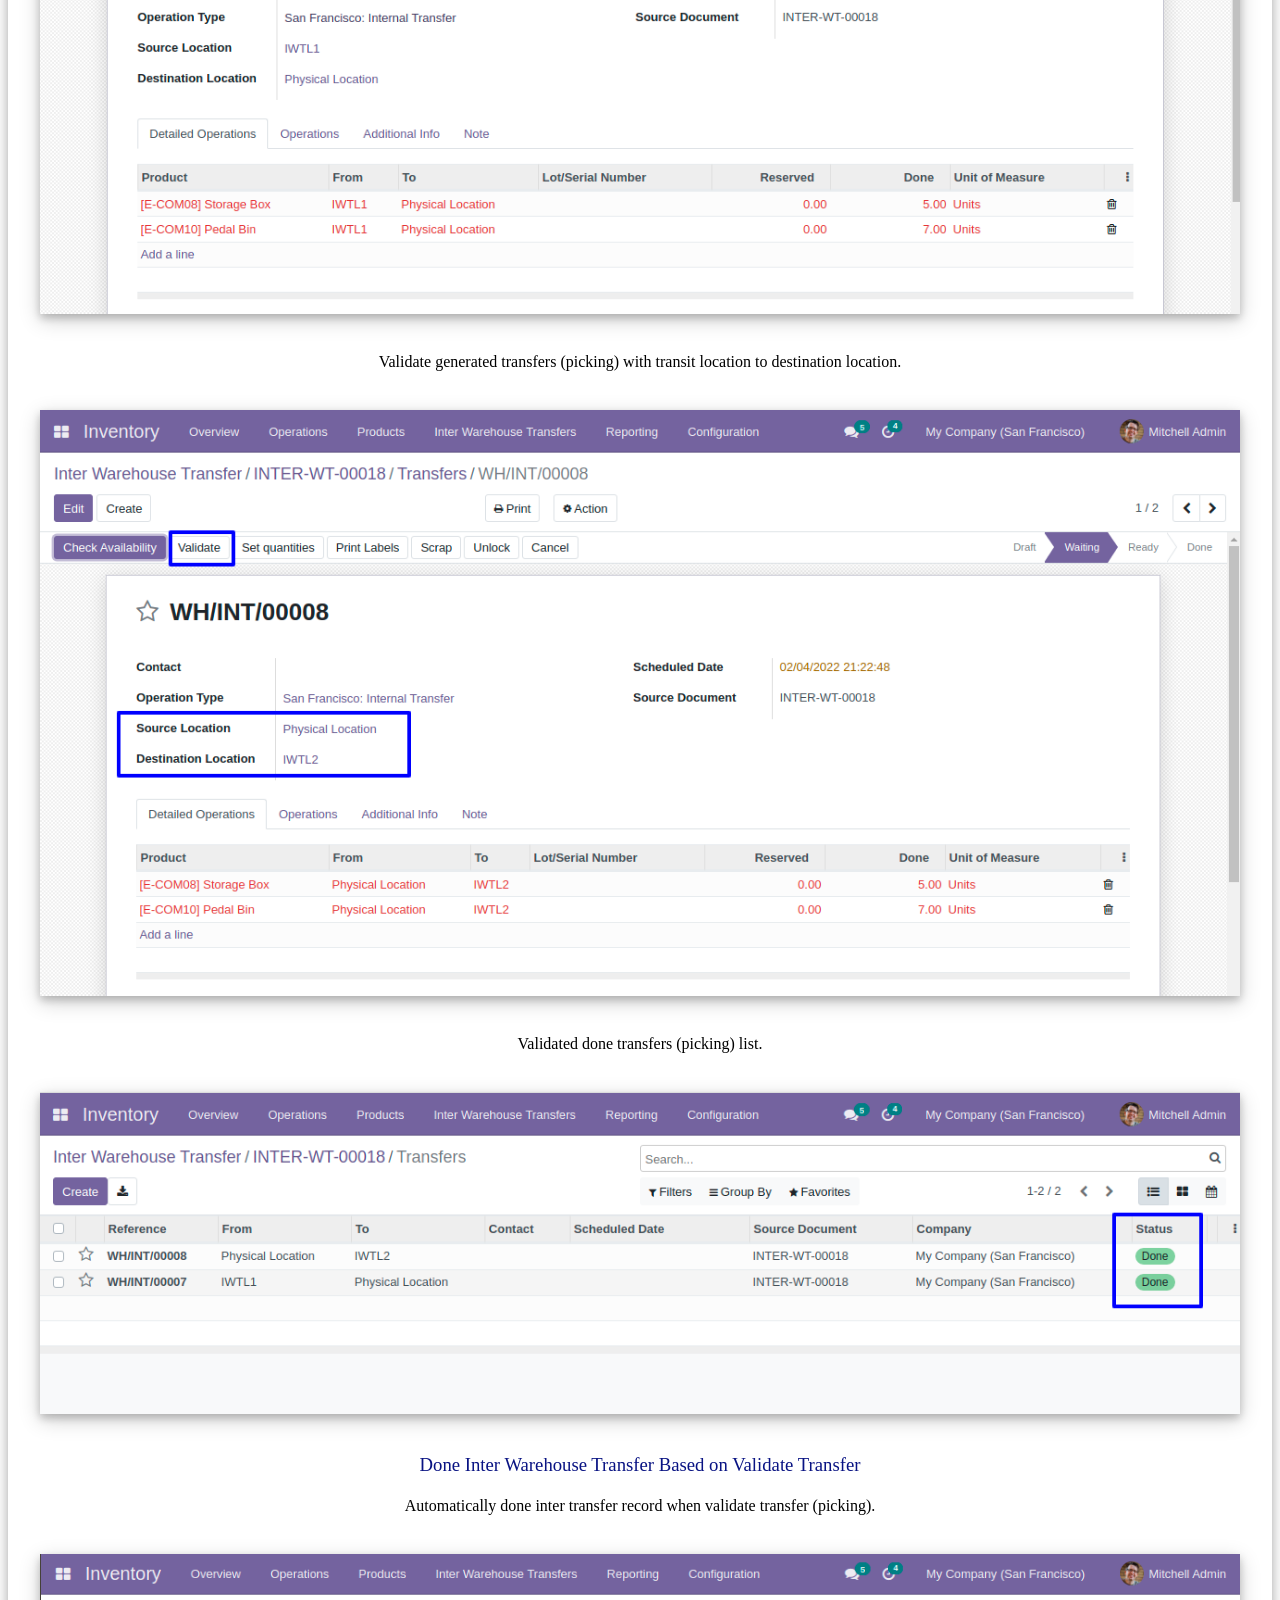
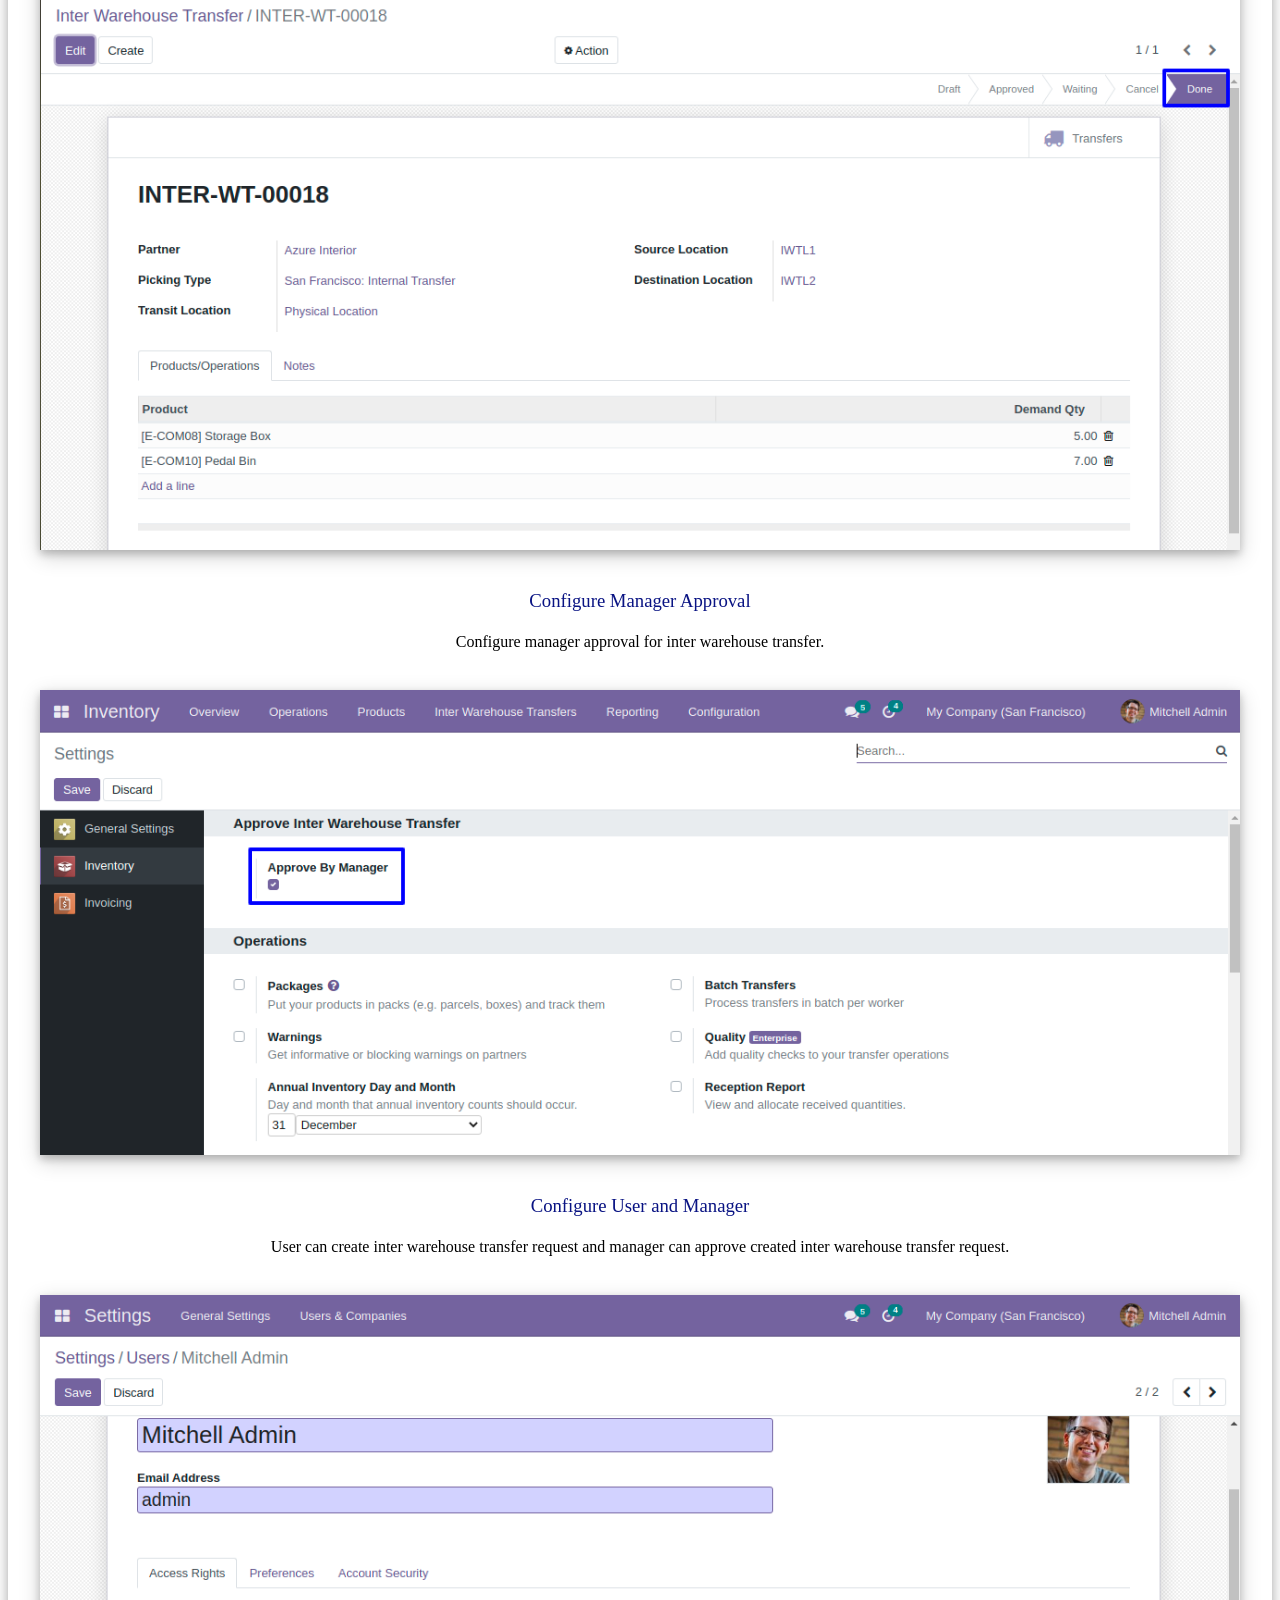
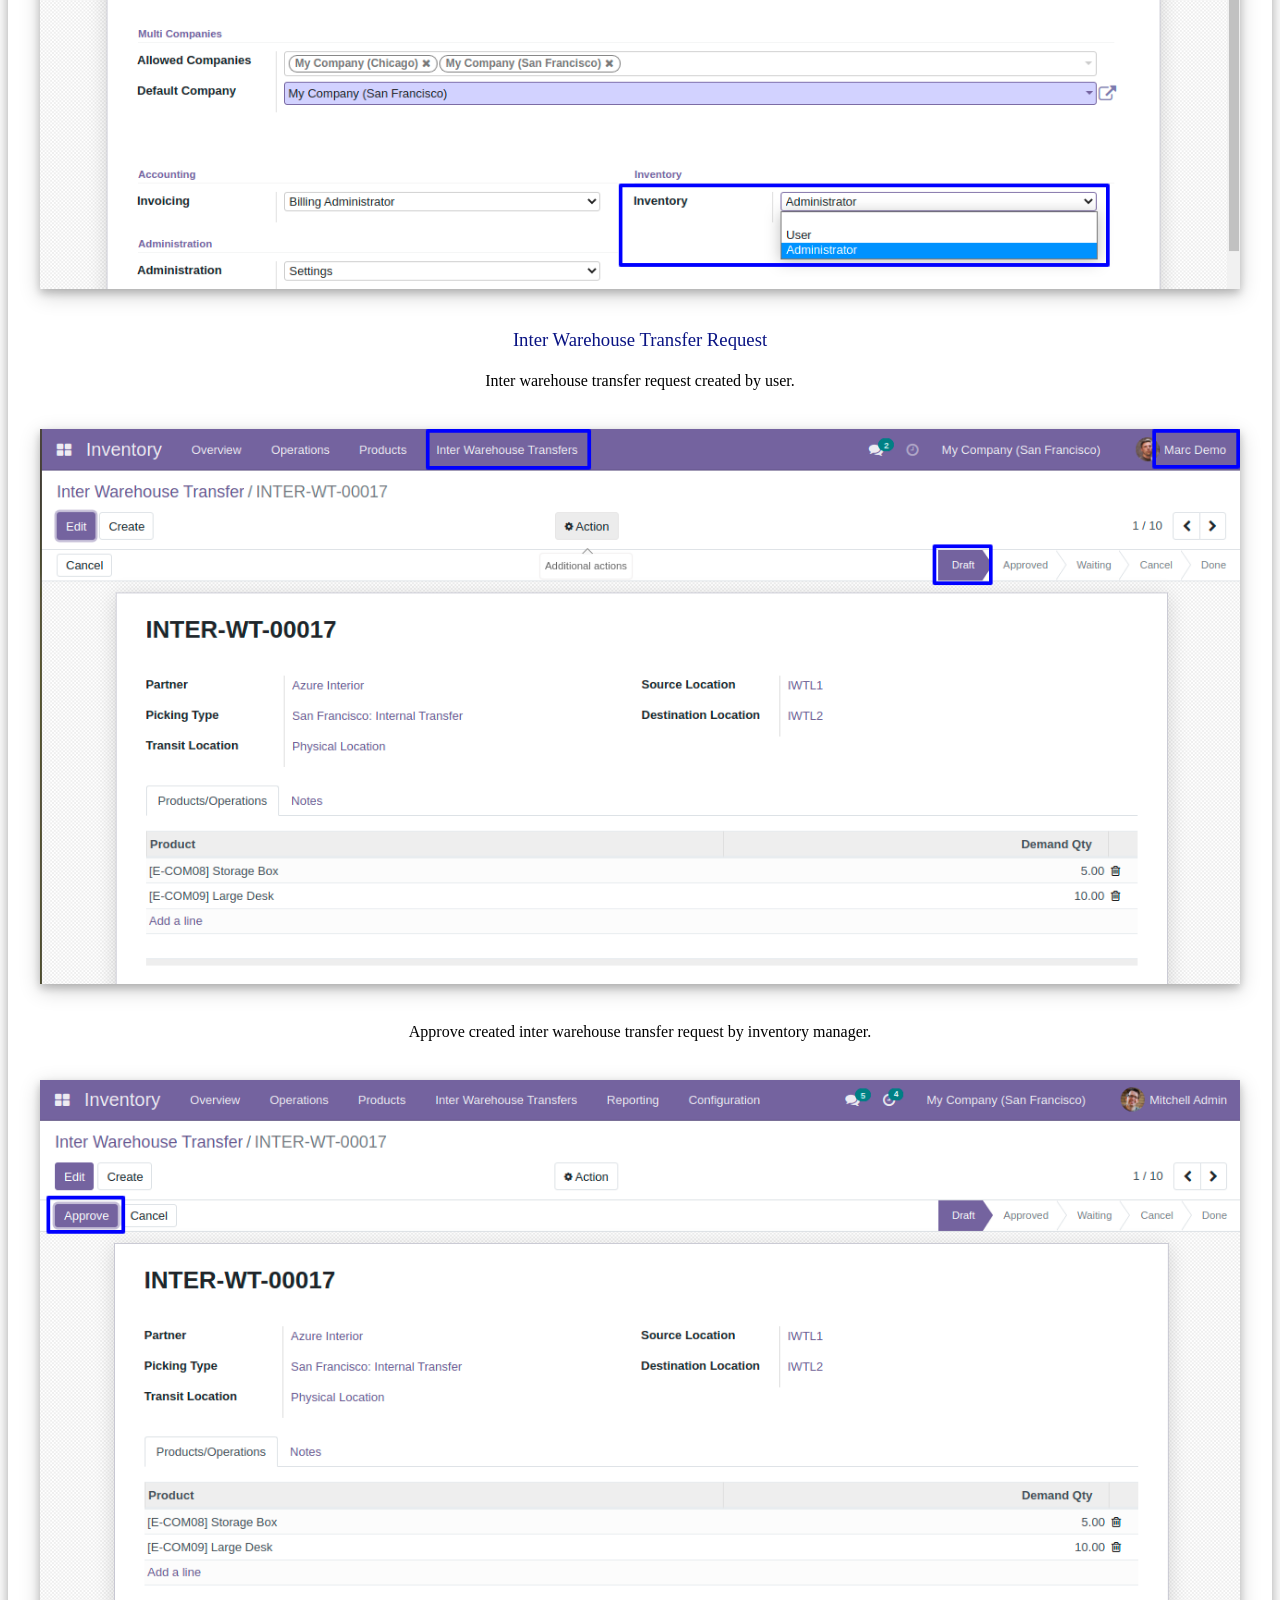
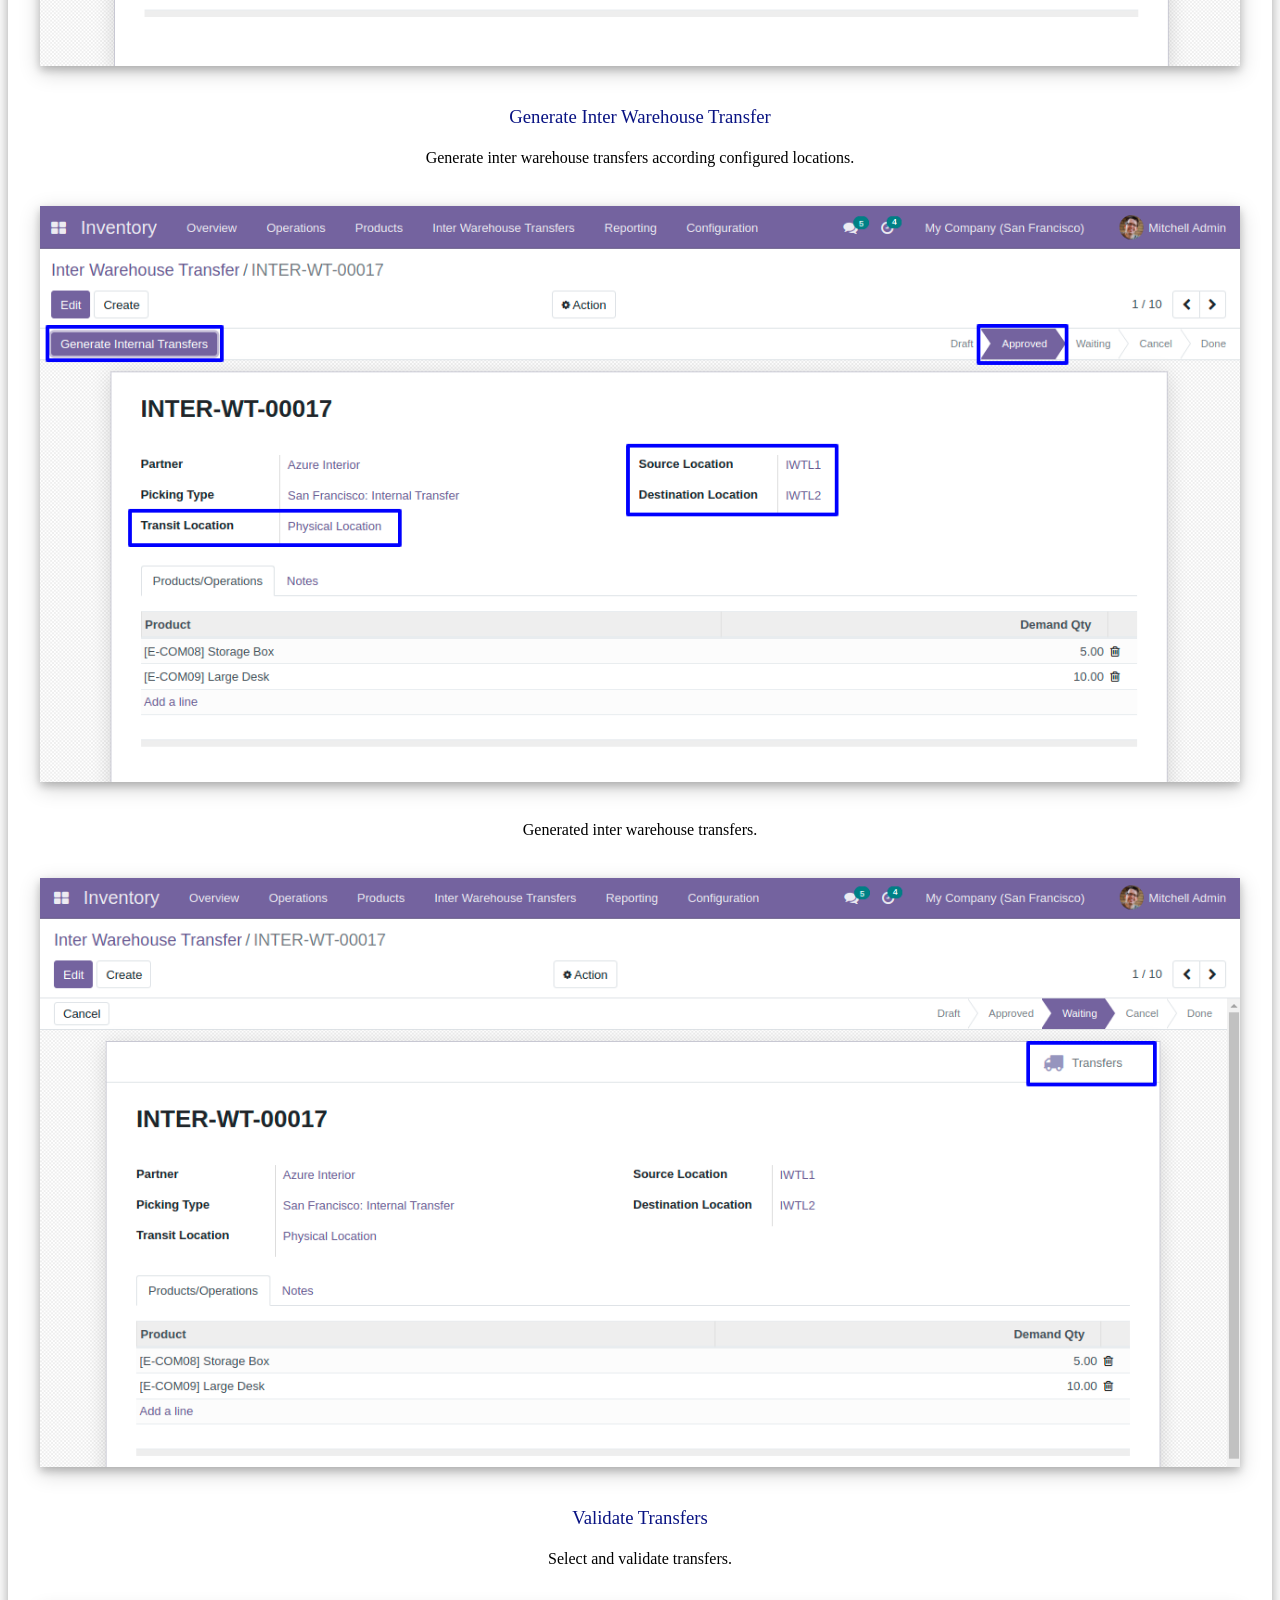
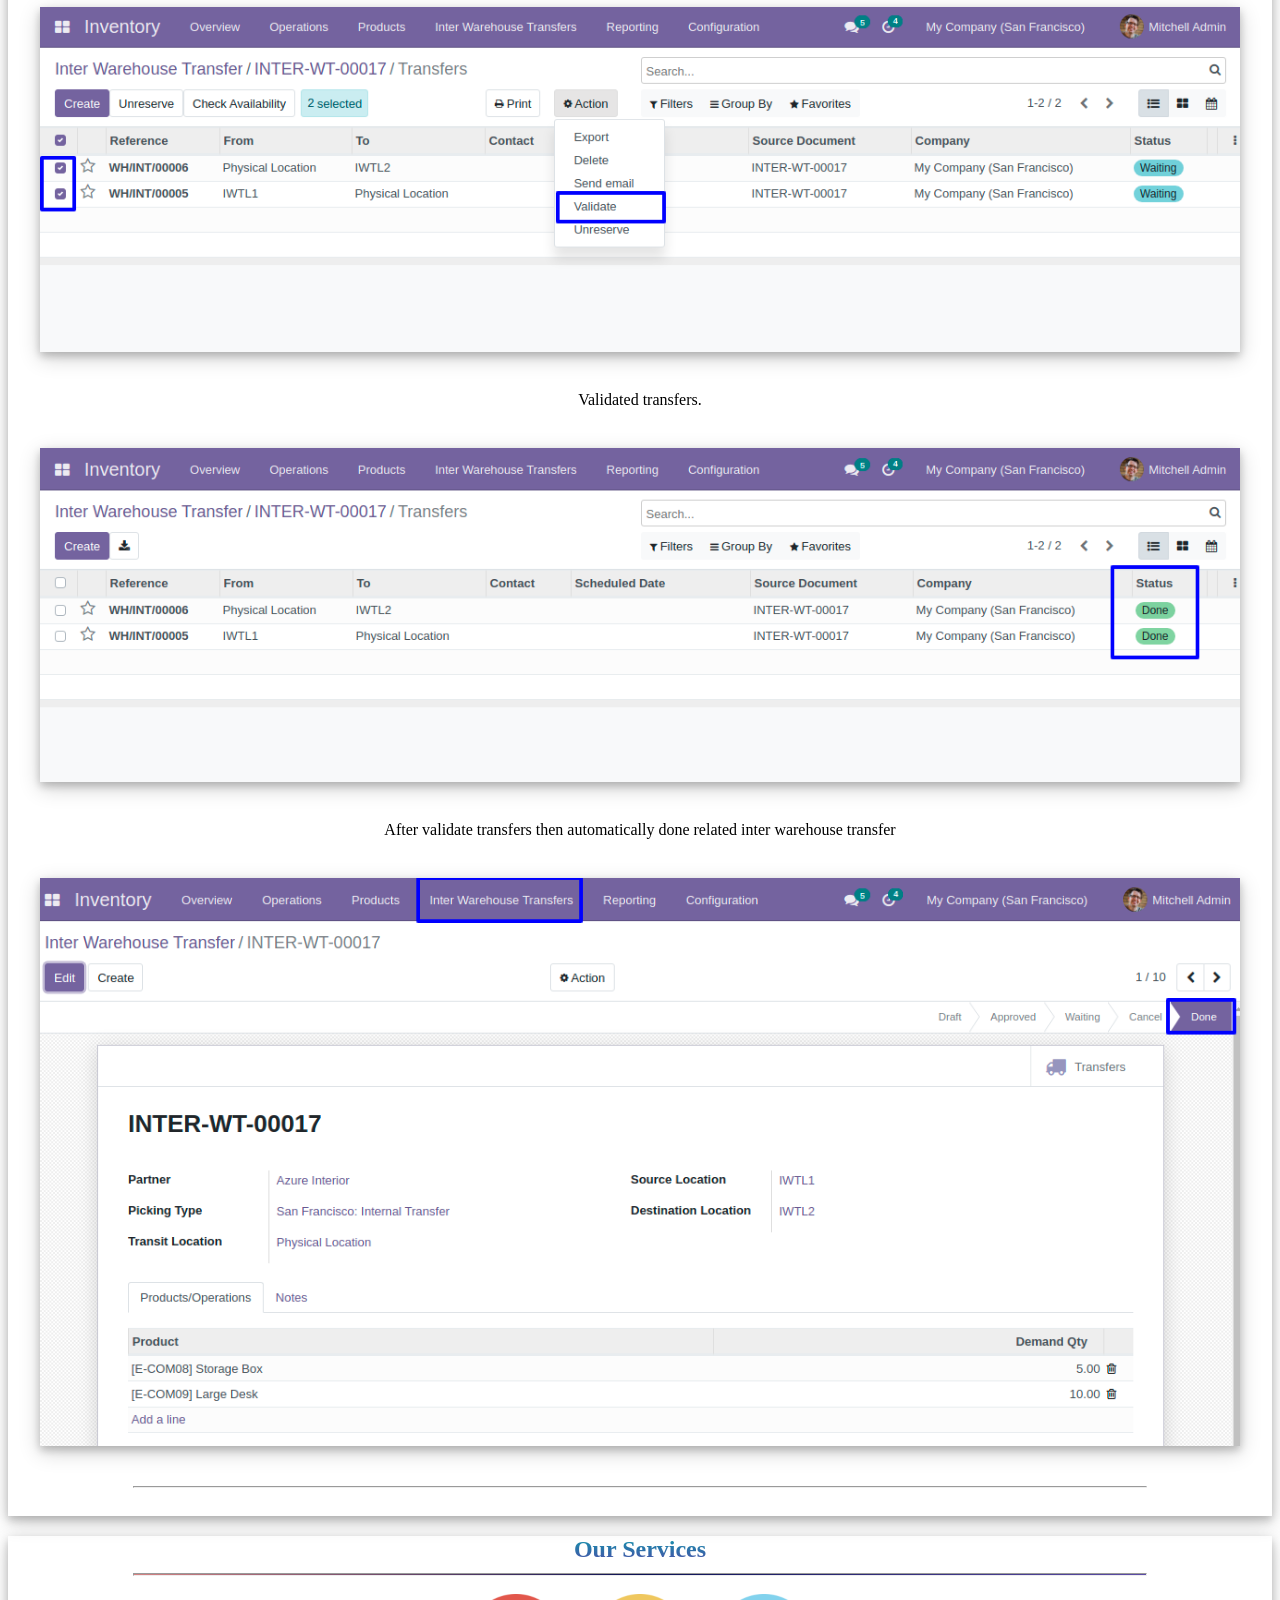
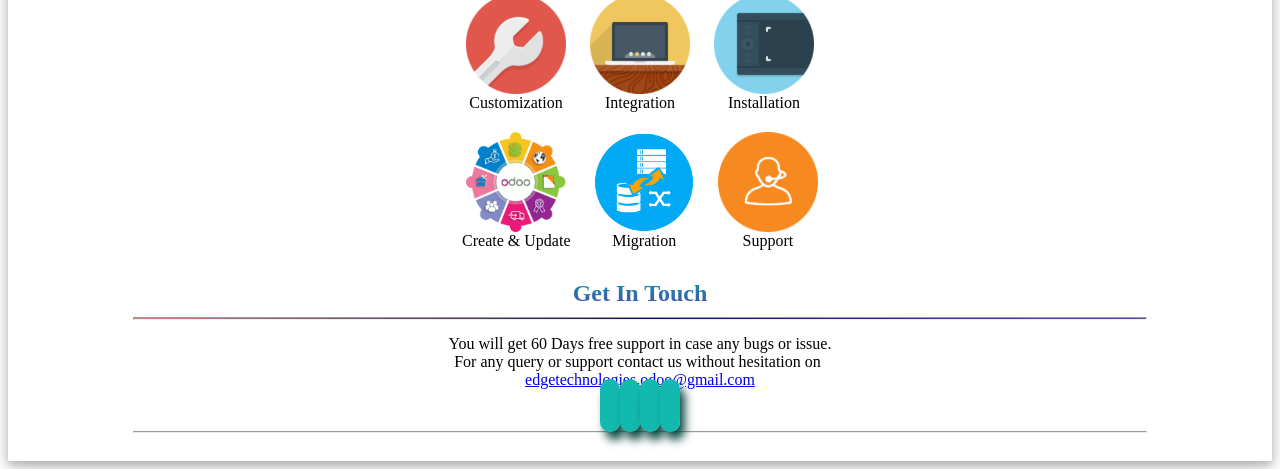
<file: custom-addons/warehouse_inter_transfer_app/static/description/index.html>
<!DOCTYPE html>
<html>
<head>
	<title>Odoo Inter Warehouse Transfer App</title>
	<style>

   </style>

</head>
<body>
	<div>
		<section class="oe_container lead title_box" style="box-shadow: 0 4px 8px 0 rgba(0, 0, 0, 0.2), 0 6px 20px 0 rgba(0, 0, 0, 0.19);text-align: center;">
			<div >
				<div >
					<h2 class="oe_slogan title" style="margin-bottom: 10px;padding-top: 10px;    background: -webkit-linear-gradient(#4c59a8, #21bec2);-webkit-background-clip: text;-webkit-text-fill-color: transparent;">
						<b>Odoo Inter Warehouse Transfer - Multi Warehouse Inter Transfer</b>
					</h2>
					<hr style="width: 80%;background: -webkit-gradient(linear, 0 0, 100% 0, from(white), to(white), color-stop(50%, #1c2792));"></hr>
					<p class="oe_slogan" style="padding: 5px 10px;"> Inter warehouse transfer apps helps to create internal transfer for multiple warehouse and easily transfer the product stock transfer between multi warehouse. </p>
				</div>
			</div>
			<hr style="width: 80%;"></hr>
			<div>
				<div style="margin: 0px 20px;">
					<div  class="row">
						<div class="col-sm border feature-div" style="margin: 0px 10px;box-shadow: 10px 10px 10px #c7c7c7;" >
							<section style="max-height: 85%;margin: auto;display: contents;">
								<div style="margin-top: 15px;">
									<img class="img img-responsive" src="features/1.png" style="border-radius: 10%; max-width: 100px;max-height: 100px;    min-height: 100px;margin: auto;" />
								</div>
								<h3>
									<font style="vertical-align: inherit;">
										Allow Manager Access for Approval
									</font>
								</h3>
								<p style="margin-bottom: 10px;">
									<font style="vertical-align: inherit;font-size: 15px;"> Inventory manager can approve internal transfer. </font>
								</p>
							</section> 
						</div>
						<div class="col-sm border feature-div" style="margin: 0px 10px;box-shadow: 10px 10px 10px #c7c7c7;" >
							<section style="max-height: 85%;margin: auto;display: contents;">
								<div style="margin-top: 15px;">
									<img class="img img-responsive" src="features/2.jpeg" style="border-radius: 10%; max-width: 100px;max-height: 100px;    min-height: 100px;margin: auto;" />
								</div>
								<h3>
									<font style="vertical-align: inherit;">
										Inter Transfer According to Configured Locations
									</font>
								</h3>
								<p style="margin-bottom: 10px;">
									<font style="vertical-align: inherit;font-size: 15px;">Transfer according to source to transit &amp; transit to destination location.</font>
								</p>
							</section> 
						</div>
						<div class="col-sm border feature-div" style="margin: 0px 10px;box-shadow: 10px 10px 10px #c7c7c7;" >
							<section style="max-height: 85%;margin: auto;display: contents;">
								<div style="margin-top: 15px;">
									<img class="img img-responsive" src="features/3.png" style="border-radius: 10%; max-width: 100px;max-height: 100px;    min-height: 100px;margin: auto;" />
								</div>
								<h3>
									<font style="vertical-align: inherit;">
										Validate and Done Inter Transfer
									</font>
								</h3>
								<p style="margin-bottom: 10px;">
									<font style="vertical-align: inherit;font-size: 15px;"> Validate picking then automatically done inter transfer.</font>
								</p>
							</section> 
						</div>
					</div>
				</div>
			</div>

			<div >
				<div class="oe_slogan oe_spaced text-center">
					<a class="btn mt8 ml8 button" style="background-color: #13b9af;color: #FFFFFF !important;font-size: 20px;font-weight: bold;border-radius: 7px;min-height: 45px;box-shadow: 5px 8px 10px #0d4a45;    min-width: 300px;margin: 10px 0px;"href="mailto:edgetechnologies.odoo@gmail.com?subject=Request%20Demo%20for%20Inter%20Warehouse%20Transfer" target="_top"> Request a Demo</a>
					<a class="btn mt8 ml8 button" style="background-color: #13b9af;color: #FFFFFF !important;font-size: 20px;font-weight: bold;border-radius: 7px;min-height: 45px;box-shadow: 5px 8px 10px #0d4a45;min-width: 300px;margin: 10px 0px;" href="https://youtu.be/serevBlq2z4" target="_blank"> Video Tutorial</a>
				</div>
			</div>
			<hr style="width: 80%;"></hr>
			<div style="min-height: 20px;"></div>
		</section>
	
		<section class="oe_container lead title_box" style="box-shadow: 0 4px 8px 0 rgba(0, 0, 0, 0.2), 0 6px 20px 0 rgba(0, 0, 0, 0.19);text-align: center;">
			<div  style="margin-bottom: 40px;">
				<div >
					<h2 class="oe_slogan title" style="margin-bottom: 10px;    background: -webkit-linear-gradient(#0e99ac, #4c4ca8);-webkit-background-clip: text;-webkit-text-fill-color: transparent;">
						<b> Description</b>
					</h2>
					<hr style="width: 80%;height: 1px;background: -webkit-gradient(linear, 0 0, 100% 0, from(#d58383), to(#5d4da6), color-stop(50%, #0b1255));"></hr>
				</div>
			</div>
			<div >
				<div  style="margin-bottom: 40px;">
					<h3 class="oe_slogan" style="color: #091383;font-weight: initial ;margin: auto;">Configure Inter Warehouse Transfer Details then Generate Transfers</h3>
					<p style="padding: 5px 10px;"> Configure inter warehouse details and create inter warehouse transfer. then generate transfers by click button.</p>
					<br/>
					<img class="img-responsive" style="display: block;width: 95%;margin: auto;box-shadow: 0 4px 8px 0 rgba(0, 0, 0, 0.2), 0 6px 20px 0 rgba(0, 0, 0, 0.19);" src="inter1.png"/>
				</div>
			</div>

			<div >
				<div  style="margin-bottom: 40px;">
					<h3 class="oe_slogan" style="color: #091383;font-weight: initial ;margin: auto;">Generated Transfers (Picking)</h3>
					<p style="padding: 5px 10px;">Generated transfers (picking) with according to configured locations.  </p>
					<br/>
					<img class="img-responsive" style="display: block;width: 95%;margin: auto;box-shadow: 0 4px 8px 0 rgba(0, 0, 0, 0.2), 0 6px 20px 0 rgba(0, 0, 0, 0.19);" src="inter_w.png"/>
				</div>
			</div>
			<div >
				<div  style="margin-bottom: 40px;">
					<h3 class="oe_slogan" style="color: #091383;font-weight: initial ;margin: auto;">Listed Transfers with Configured Locations</h3>
					<p style="padding: 5px 10px;">Generated transfers with source location to transit location and transit location to destination location.</p>
					<br/>
					<img class="img-responsive" style="display: block;width: 95%;margin: auto;box-shadow: 0 4px 8px 0 rgba(0, 0, 0, 0.2), 0 6px 20px 0 rgba(0, 0, 0, 0.19);" src="waiting_list.png"/>
				</div>
			</div>

			<div >
				<div  style="margin-bottom: 40px;">
					<h3 class="oe_slogan" style="color: #091383;font-weight: initial ;margin: auto;">Validate Transfers (Picking)</h3>
					<p style="padding: 5px 10px;">Validate generated transfers (picking) with source location to transit location.</p>
					<br/>
					<img class="img-responsive" style="display: block;width: 95%;margin: auto;box-shadow: 0 4px 8px 0 rgba(0, 0, 0, 0.2), 0 6px 20px 0 rgba(0, 0, 0, 0.19);" src="validate1.png"/>
					<br/>
					<p style="padding: 5px 10px;">Validate generated transfers (picking) with transit location to destination location.</p>
					<br/>
					<img class="img-responsive" style="display: block;width: 95%;margin: auto;box-shadow: 0 4px 8px 0 rgba(0, 0, 0, 0.2), 0 6px 20px 0 rgba(0, 0, 0, 0.19);" src="validate2.png"/>
					<br/>
					<p style="padding: 5px 10px;">Validated done transfers (picking) list.</p>
					<br/>
					<img class="img-responsive" style="display: block;width: 95%;margin: auto;box-shadow: 0 4px 8px 0 rgba(0, 0, 0, 0.2), 0 6px 20px 0 rgba(0, 0, 0, 0.19);" src="done_picking.png"/>
				</div>
			</div>

			<div >
				<div  style="margin-bottom: 40px;">
					<h3 class="oe_slogan" style="color: #091383;font-weight: initial ;margin: auto;"> Done Inter Warehouse Transfer Based on Validate Transfer</h3>
					<p style="padding: 5px 10px;"> Automatically done inter transfer record when validate transfer (picking).</p>
					<br/>
					<img class="img-responsive" style="display: block;width: 95%;margin: auto;box-shadow: 0 4px 8px 0 rgba(0, 0, 0, 0.2), 0 6px 20px 0 rgba(0, 0, 0, 0.19);" src="done.png"/>
				</div>
			</div>

			<div >
				<div  style="margin-bottom: 40px;">
					<h3 class="oe_slogan" style="color: #091383;font-weight: initial ;margin: auto;">Configure Manager Approval</h3>
					<p style="padding: 5px 10px;"> Configure manager approval for inter warehouse transfer.</p>
					<br/>
					<img class="img-responsive" style="display: block;width: 95%;margin: auto;box-shadow: 0 4px 8px 0 rgba(0, 0, 0, 0.2), 0 6px 20px 0 rgba(0, 0, 0, 0.19);" src="c.png"/>
				</div>
			</div>

			<div >
				<div  style="margin-bottom: 40px;">
					<h3 class="oe_slogan" style="color: #091383;font-weight: initial ;margin: auto;">Configure User and Manager</h3>
					<p style="padding: 5px 10px;"> User can create inter warehouse transfer request and manager can approve created inter warehouse transfer request.</p>
					<br/>
					<img class="img-responsive" style="display: block;width: 95%;margin: auto;box-shadow: 0 4px 8px 0 rgba(0, 0, 0, 0.2), 0 6px 20px 0 rgba(0, 0, 0, 0.19);" src="user.png"/>
				</div>
			</div>

			<div >
				<div  style="margin-bottom: 40px;">
					<h3 class="oe_slogan" style="color: #091383;font-weight: initial ;margin: auto;">Inter Warehouse Transfer Request</h3>
					<p style="padding: 5px 10px;"> Inter warehouse transfer request created by user.</p>
					<br/>
					<img class="img-responsive" style="display: block;width: 95%;margin: auto;box-shadow: 0 4px 8px 0 rgba(0, 0, 0, 0.2), 0 6px 20px 0 rgba(0, 0, 0, 0.19);" src="r1.png"/>
					<br/>
					<p style="padding: 5px 10px;"> Approve created inter warehouse transfer request by inventory manager.</p>
					<br/>
					<img class="img-responsive" style="display: block;width: 95%;margin: auto;box-shadow: 0 4px 8px 0 rgba(0, 0, 0, 0.2), 0 6px 20px 0 rgba(0, 0, 0, 0.19);" src="approve.png"/>
				</div>
			</div>

			<div >
				<div  style="margin-bottom: 40px;">
					<h3 class="oe_slogan" style="color: #091383;font-weight: initial ;margin: auto;">Generate Inter Warehouse Transfer</h3>
					<p style="padding: 5px 10px;"> Generate inter warehouse transfers according configured locations.</p>
					<br/>
					<img class="img-responsive" style="display: block;width: 95%;margin: auto;box-shadow: 0 4px 8px 0 rgba(0, 0, 0, 0.2), 0 6px 20px 0 rgba(0, 0, 0, 0.19);" src="generate.png"/>
					<br/>
					<p style="padding: 5px 10px;">Generated inter warehouse transfers.</p>
					<br/>
					<img class="img-responsive" style="display: block;width: 95%;margin: auto;box-shadow: 0 4px 8px 0 rgba(0, 0, 0, 0.2), 0 6px 20px 0 rgba(0, 0, 0, 0.19);" src="transfer1.png"/>
				</div>
			</div>

			<div >
				<div  style="margin-bottom: 40px;">
					<h3 class="oe_slogan" style="color: #091383;font-weight: initial ;margin: auto;">Validate Transfers</h3>
					<p style="padding: 5px 10px;">Select and validate transfers.</p>
					<br/>
					<img class="img-responsive" style="display: block;width: 95%;margin: auto;box-shadow: 0 4px 8px 0 rgba(0, 0, 0, 0.2), 0 6px 20px 0 rgba(0, 0, 0, 0.19);" src="validate.png"/>
					<br/>
					<p style="padding: 5px 10px;">Validated transfers.</p>
					<br/>
					<img class="img-responsive" style="display: block;width: 95%;margin: auto;box-shadow: 0 4px 8px 0 rgba(0, 0, 0, 0.2), 0 6px 20px 0 rgba(0, 0, 0, 0.19);" src="t_done.png"/>

					<br/>
					<p style="padding: 5px 10px;"> After validate transfers then automatically done related inter warehouse transfer </p>
					<br/>
					<img class="img-responsive" style="display: block;width: 95%;margin: auto;box-shadow: 0 4px 8px 0 rgba(0, 0, 0, 0.2), 0 6px 20px 0 rgba(0, 0, 0, 0.19);" src="it_done.png"/>
				</div>
			</div>

			<hr style="width: 80%;"></hr>
			<div style="min-height: 20px;"></div>
		</section>

		<section class="oe_container lead title_box" style="box-shadow: 0 4px 8px 0 rgba(0, 0, 0, 0.2), 0 6px 20px 0 rgba(0, 0, 0, 0.19);text-align: center;">
			<div>
				<div>
					<h2 class="oe_slogan title" style="margin-bottom: 10px;    background: -webkit-linear-gradient(#0e99ac, #4c4ca8);-webkit-background-clip: text;-webkit-text-fill-color: transparent;">
						<b> Our Services</b>
					</h2>
					<hr style="width: 80%;height: 1px;background: -webkit-gradient(linear, 0 0, 100% 0, from(#d58383), to(#5d4da6), color-stop(50%, #0b1255));"></hr>
				</div>
			</div>
			<div class="row">
				<a style="display: inline-grid;margin: 10px;"  class="col-sm">
					<img class="img img-responsive" style="max-height: 100px;max-width: 100px;   margin: auto;" src="services/customization.png"/>
					<span>Customization</span>
				</a>
				<a style="display: inline-grid; margin: 10px;" class="col-sm">
					<img class="img img-responsive" style="max-height: 100px;max-width: 100px;margin: auto;" src="services/integration.png"/>
					<span>Integration</span>
				</a>
				<a style="display: inline-grid;margin: 10px;" class="col-sm">
					<img class="img img-responsive" style="max-height: 100px;max-width: 100px;margin: auto;" src="services/installation.png"/>
					<span>Installation</span>
				</a>
			</div>
			<div class="row">
				<a style="display: inline-grid;margin: 10px;" class="col-sm">
					<img class="img img-responsive" style="max-height: 100px;max-width: 100px;margin: auto;" src="services/create.gif"/>
					<span>Create & Update</span>
				</a>
				<a style="display: inline-grid;margin: 10px;" class="col-sm">
					<img class="img img-responsive" style="max-height: 100px;max-width: 100px;margin: auto;" src="services/migration.png"/>
					<span>Migration</span>
				</a>
				<a style="display: inline-grid;margin: 10px;" class="col-sm">
					<img class="img img-responsive" style="max-height: 100px;max-width: 100px;margin: auto;" src="services/support.png"/>
					<span>Support</span>
				</a>
			</div>

			<div >
				<div >
					<h2 class="oe_slogan title" style="margin-bottom: 10px;    background: -webkit-linear-gradient(#0e99ac, #4c4ca8);-webkit-background-clip: text;-webkit-text-fill-color: transparent;">
						<b> Get In Touch</b>
					</h2>
					<hr style="width: 80%;height: 1px;background: -webkit-gradient(linear, 0 0, 100% 0, from(#d58383), to(#5d4da6), color-stop(50%, #0b1255));"></hr>
					<p class="oe_slogan" style="margin-bottom: 0px;margin-top: 15px;"> You will get 60 Days free support in case any bugs or issue. </p>
					<div >
						<p class="oe_slogan" style="margin: 0px;margin-right: 5px;"> For any query or support contact us without hesitation
						on</p><a  href="mailto:edgetechnologies.odoo@gmail.com?subject=Support%20Request%20for%20Inter%20Warehouse%20Transfer" target="_top"> edgetechnologies.odoo@gmail.com</a>
					</div>
				</div>
				<div>
					<a  href="mailto:edgetechnologies.odoo@gmail.com?subject=Support%20Request%20for%20Inter%20Warehouse%20Transfer" target="_top"> <i class='fa fa-envelope' style="min-width: 50px;background: #12b9af;padding: 10px;font-size: 30px;color: #ffffff;border-radius: 10px;min-height: 50px;box-shadow: 5px 8px 10px #0d4a45;"></i></a>
					<a  href="#" target="_blank"> <i class='fa fa-facebook' style="min-width: 50px;background: #12b9af;padding: 10px;font-size: 30px;color: #ffffff;border-radius: 10px;min-height: 50px;box-shadow: 5px 8px 10px #0d4a45;"></i></a>
					<a  href="#" target="_blank"> <i class='fa fa-linkedin' style="min-width: 50px;background: #12b9af;padding: 10px;font-size: 30px;color: #ffffff;border-radius: 10px;min-height: 50px;box-shadow: 5px 8px 10px #0d4a45;"></i></a>
					<a  href="https://www.youtube.com/channel/UCrljky1245I7MhRNq_Tp46g" target="_blank"> <i class='fa fa-youtube' style="min-width: 50px;background: #12b9af;padding: 10px;font-size: 30px;color: #ffffff;border-radius: 10px;min-height: 50px;box-shadow: 5px 8px 10px #0d4a45;"></i></a>
				</div>
			</div>
			<hr style="width: 80%;"></hr>
			<div style="min-height: 20px;"></div>
		</section>
	</div>

</body>
</html>
</file>
